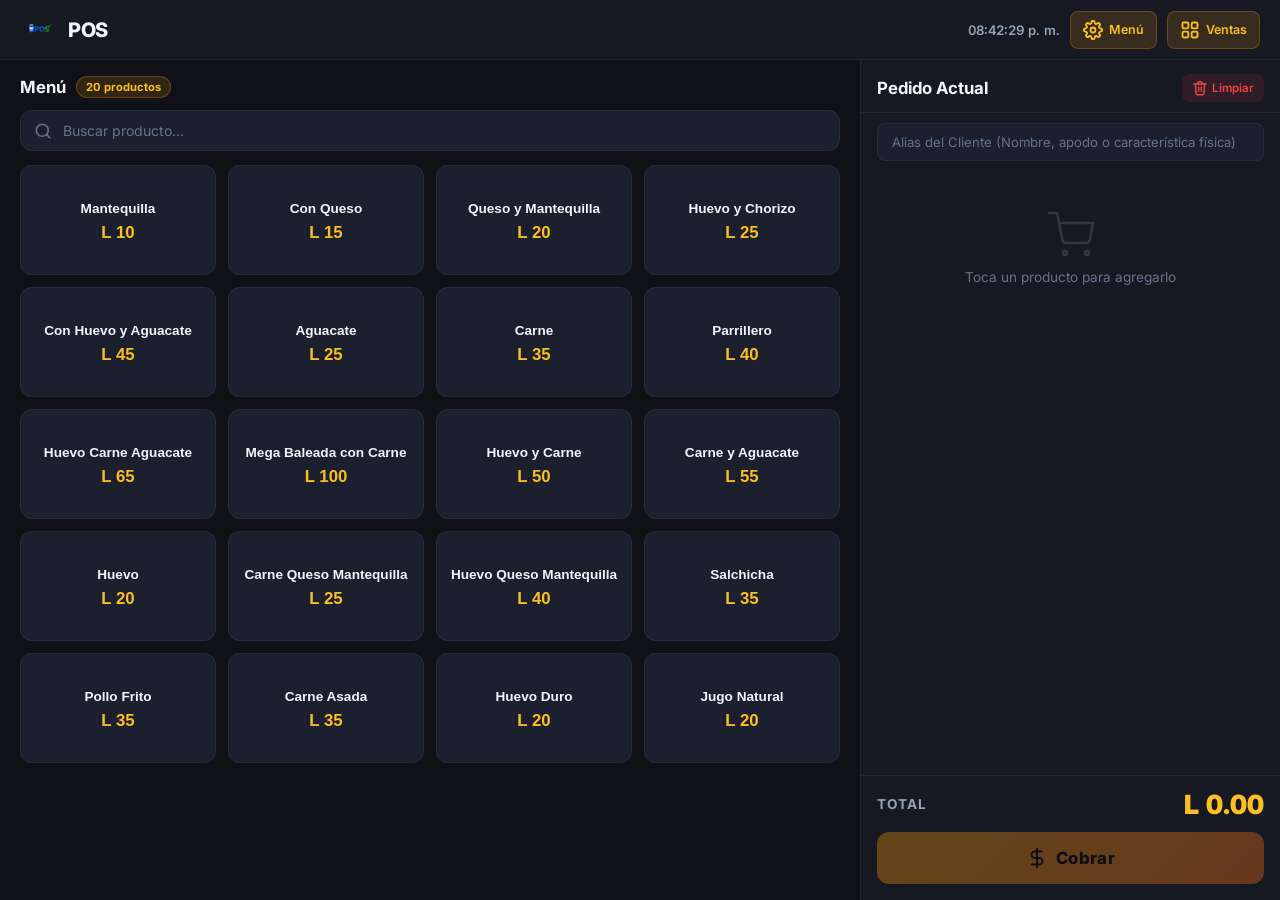
<file: index.html>
<!DOCTYPE html>
<html lang="es">
<head>
  <meta charset="UTF-8">
  <meta name="viewport" content="width=device-width, initial-scale=1.0">
  <title>ISAS Baleadas — Punto de Venta</title>
  <meta name="description" content="Sistema de Punto de Venta para ISAS Baleadas. Gestión rápida de pedidos y ventas.">
  <link rel="preconnect" href="https://fonts.googleapis.com">
  <link rel="preconnect" href="https://fonts.gstatic.com" crossorigin>
  <link href="https://fonts.googleapis.com/css2?family=Inter:wght@400;500;600;700;800;900&display=swap" rel="stylesheet">
  <link rel="stylesheet" href="styles.css">
</head>
<body>
  <!-- ════════════ HEADER ════════════ -->
  <header id="app-header">
    <div class="header-left" style="display: flex; align-items: center; gap: 8px;">
      <img id="brand-logo" src="uploads/logo.png" alt="Logo" class="brand-icon-img" style="max-height: 40px; border-radius: 4px; object-fit: contain;">
      <h1 class="brand-name">POS</h1>
    </div>
    <div class="header-right">
      <span id="current-time" class="header-clock"></span>
      <!-- Settings Button -->
      <button id="btn-settings" class="btn-icon" title="Configuración del Menú">
        <svg width="20" height="20" viewBox="0 0 24 24" fill="none" stroke="currentColor" stroke-width="2.2" stroke-linecap="round" stroke-linejoin="round"><circle cx="12" cy="12" r="3"/><path d="M19.4 15a1.65 1.65 0 0 0 .33 1.82l.06.06a2 2 0 0 1-2.83 2.83l-.06-.06a1.65 1.65 0 0 0-1.82-.33 1.65 1.65 0 0 0-1 1.51V21a2 2 0 0 1-4 0v-.09A1.65 1.65 0 0 0 9 19.4a1.65 1.65 0 0 0-1.82.33l-.06.06a2 2 0 0 1-2.83-2.83l.06-.06A1.65 1.65 0 0 0 4.68 15a1.65 1.65 0 0 0-1.51-1H3a2 2 0 0 1 0-4h.09A1.65 1.65 0 0 0 4.6 9a1.65 1.65 0 0 0-.33-1.82l-.06-.06a2 2 0 0 1 2.83-2.83l.06.06A1.65 1.65 0 0 0 9 4.68a1.65 1.65 0 0 0 1-1.51V3a2 2 0 0 1 4 0v.09a1.65 1.65 0 0 0 1 1.51 1.65 1.65 0 0 0 1.82-.33l.06-.06a2 2 0 0 1 2.83 2.83l-.06.06A1.65 1.65 0 0 0 19.4 9a1.65 1.65 0 0 0 1.51 1H21a2 2 0 0 1 0 4h-.09a1.65 1.65 0 0 0-1.51 1z"/></svg>
        <span>Menú</span>
      </button>
      <!-- Dashboard Button -->
      <button id="btn-dashboard" class="btn-icon" title="Dashboard de Ventas">
        <svg width="20" height="20" viewBox="0 0 24 24" fill="none" stroke="currentColor" stroke-width="2.2" stroke-linecap="round" stroke-linejoin="round"><rect x="3" y="3" width="7" height="7" rx="1.5"/><rect x="14" y="3" width="7" height="7" rx="1.5"/><rect x="3" y="14" width="7" height="7" rx="1.5"/><rect x="14" y="14" width="7" height="7" rx="1.5"/></svg>
        <span>Ventas</span>
      </button>
    </div>
  </header>

  <!-- ════════════ MAIN LAYOUT ════════════ -->
  <main id="app-main">
    <!-- ──── MENU COLUMN ──── -->
    <section id="menu-panel" aria-label="Menú de Productos">
      <div class="menu-header">
        <h2 class="section-title">Menú</h2>
        <span id="product-count" class="badge"></span>
      </div>

      <!-- 🔍 BUSCADOR EN TIEMPO REAL -->
      <div class="search-wrapper">
        <svg class="search-icon" width="18" height="18" viewBox="0 0 24 24" fill="none" stroke="currentColor" stroke-width="2.2" stroke-linecap="round" stroke-linejoin="round"><circle cx="11" cy="11" r="8"/><line x1="21" y1="21" x2="16.65" y2="16.65"/></svg>
        <input type="text" id="search-input" class="search-input" placeholder="Buscar producto..." autocomplete="off"/>
        <button id="search-clear" class="search-clear" hidden aria-label="Limpiar búsqueda">&times;</button>
      </div>

      <div id="menu-grid" class="menu-grid">
        <!-- Cards generated by JS -->
      </div>
      <div id="no-results" class="no-results" hidden>
        <svg width="40" height="40" viewBox="0 0 24 24" fill="none" stroke="currentColor" stroke-width="1.5" stroke-linecap="round" stroke-linejoin="round" opacity="0.3"><circle cx="11" cy="11" r="8"/><line x1="21" y1="21" x2="16.65" y2="16.65"/><line x1="8" y1="8" x2="14" y2="14"/><line x1="14" y1="8" x2="8" y2="14"/></svg>
        <p>No se encontraron productos</p>
      </div>
    </section>

    <!-- ──── INVOICE COLUMN ──── -->
    <aside id="invoice-panel" aria-label="Pedido Actual">
      <div class="invoice-header">
        <h2 class="section-title">Pedido Actual</h2>
        <button id="btn-clear-order" class="btn-ghost-danger" title="Limpiar pedido">
          <svg width="16" height="16" viewBox="0 0 24 24" fill="none" stroke="currentColor" stroke-width="2.2" stroke-linecap="round" stroke-linejoin="round"><polyline points="3 6 5 6 21 6"/><path d="M19 6l-1 14a2 2 0 0 1-2 2H8a2 2 0 0 1-2-2L5 6"/><path d="M10 11v6"/><path d="M14 11v6"/><path d="M9 6V4a1 1 0 0 1 1-1h4a1 1 0 0 1 1 1v2"/></svg>
          Limpiar
        </button>
      </div>

      <!-- Customer Alias -->
      <div class="alias-wrapper">
        <input type="text" id="customer-alias" class="alias-input" placeholder="Alias del Cliente (Nombre, apodo o característica física)" autocomplete="off"/>
      </div>

      <!-- Order Items -->
      <div id="order-list" class="order-list">
        <div id="empty-order" class="empty-order">
          <svg width="48" height="48" viewBox="0 0 24 24" fill="none" stroke="currentColor" stroke-width="1.2" stroke-linecap="round" stroke-linejoin="round" opacity="0.35"><circle cx="9" cy="21" r="1"/><circle cx="20" cy="21" r="1"/><path d="M1 1h4l2.68 13.39a2 2 0 0 0 2 1.61h9.72a2 2 0 0 0 2-1.61L23 6H6"/></svg>
          <p>Toca un producto para agregarlo</p>
        </div>
      </div>

      <!-- Total & Charge -->
      <div class="invoice-footer">
        <div class="total-row">
          <span class="total-label">TOTAL</span>
          <span id="total-amount" class="total-amount">L 0.00</span>
        </div>
        <button id="btn-charge" class="btn-charge" disabled>
          <svg width="22" height="22" viewBox="0 0 24 24" fill="none" stroke="currentColor" stroke-width="2.2" stroke-linecap="round" stroke-linejoin="round"><path d="M12 2v20M17 5H9.5a3.5 3.5 0 0 0 0 7h5a3.5 3.5 0 0 1 0 7H6"/></svg>
          Cobrar
        </button>
      </div>
    </aside>
  </main>

  <!-- ════════════ DASHBOARD MODAL ════════════ -->
  <div id="modal-overlay-dashboard" class="modal-overlay" hidden>
    <div id="modal-dashboard" class="modal modal-lg" role="dialog" aria-labelledby="modal-title-dashboard">
      <div class="modal-header">
        <h2 id="modal-title-dashboard" class="modal-title">
          <svg width="22" height="22" viewBox="0 0 24 24" fill="none" stroke="currentColor" stroke-width="2.2" stroke-linecap="round" stroke-linejoin="round"><path d="M21.21 15.89A10 10 0 1 1 8 2.83"/><path d="M22 12A10 10 0 0 0 12 2v10z"/></svg>
          Dashboard de Ventas
        </h2>
        <button class="btn-icon-close btn-close-modal" data-modal="dashboard" aria-label="Cerrar">&times;</button>
      </div>
      <div class="modal-body">
        <!-- Stat Cards -->
        <div class="stat-grid">
          <div class="stat-card stat-today">
            <div class="stat-icon">📅</div>
            <div class="stat-info">
              <span class="stat-label">Ingresos de Hoy</span>
              <span id="stat-today" class="stat-value">L 0.00</span>
            </div>
          </div>
          <div class="stat-card stat-week">
            <div class="stat-icon">📆</div>
            <div class="stat-info">
              <span class="stat-label">Ingresos de la Semana</span>
              <span id="stat-week" class="stat-value">L 0.00</span>
            </div>
          </div>
          <div class="stat-card stat-count">
            <div class="stat-icon">🧾</div>
            <div class="stat-info">
              <span class="stat-label">Ventas de Hoy</span>
              <span id="stat-count" class="stat-value">0</span>
            </div>
          </div>
        </div>

        <!-- Sales History Table (for Export) -->
        <div class="table-section">
          <h3 class="recent-title">Historial de Ventas</h3>
          <div class="table-wrapper">
            <table id="sales-table" class="sales-table">
              <thead>
                <tr>
                  <th>Fecha</th>
                  <th>Hora</th>
                  <th>Alias</th>
                  <th>Detalle</th>
                  <th class="text-right">Total</th>
                </tr>
              </thead>
              <tbody id="sales-table-body">
                <!-- Rows generated by JS -->
              </tbody>
            </table>
          </div>
          <p id="no-sales-msg" class="no-sales" hidden>Sin ventas registradas.</p>
        </div>

        <!-- Export Buttons -->
        <div class="export-buttons">
          <button id="btn-export-csv" class="btn-export btn-csv">
            <svg width="18" height="18" viewBox="0 0 24 24" fill="none" stroke="currentColor" stroke-width="2" stroke-linecap="round" stroke-linejoin="round"><path d="M14 2H6a2 2 0 0 0-2 2v16a2 2 0 0 0 2 2h12a2 2 0 0 0 2-2V8z"/><polyline points="14 2 14 8 20 8"/><line x1="16" y1="13" x2="8" y2="13"/><line x1="16" y1="17" x2="8" y2="17"/><polyline points="10 9 9 9 8 9"/></svg>
            Exportar a Excel (CSV)
          </button>
          <button id="btn-print" class="btn-export btn-print">
            <svg width="18" height="18" viewBox="0 0 24 24" fill="none" stroke="currentColor" stroke-width="2" stroke-linecap="round" stroke-linejoin="round"><polyline points="6 9 6 2 18 2 18 9"/><path d="M6 18H4a2 2 0 0 1-2-2v-5a2 2 0 0 1 2-2h16a2 2 0 0 1 2 2v5a2 2 0 0 1-2 2h-2"/><rect x="6" y="14" width="12" height="8"/></svg>
            Imprimir / Guardar PDF
          </button>
        </div>
      </div>
      <div class="modal-footer">
        <button id="btn-clear-history" class="btn-danger">
          <svg width="16" height="16" viewBox="0 0 24 24" fill="none" stroke="currentColor" stroke-width="2.2" stroke-linecap="round" stroke-linejoin="round"><polyline points="3 6 5 6 21 6"/><path d="M19 6l-1 14a2 2 0 0 1-2-2H8a2 2 0 0 1-2-2L5 6"/><path d="M10 11v6"/><path d="M14 11v6"/></svg>
          Borrar historial de ventas
        </button>
      </div>
    </div>
  </div>

  <!-- ════════════ SETTINGS MODAL (Gestión del Menú) ════════════ -->
  <div id="modal-overlay-settings" class="modal-overlay" hidden>
    <div id="modal-settings" class="modal modal-lg" role="dialog" aria-labelledby="modal-title-settings">
      <div class="modal-header">
        <h2 id="modal-title-settings" class="modal-title">
          <svg width="22" height="22" viewBox="0 0 24 24" fill="none" stroke="currentColor" stroke-width="2.2" stroke-linecap="round" stroke-linejoin="round"><circle cx="12" cy="12" r="3"/><path d="M19.4 15a1.65 1.65 0 0 0 .33 1.82l.06.06a2 2 0 0 1-2.83 2.83l-.06-.06a1.65 1.65 0 0 0-1.82-.33 1.65 1.65 0 0 0-1 1.51V21a2 2 0 0 1-4 0v-.09A1.65 1.65 0 0 0 9 19.4a1.65 1.65 0 0 0-1.82.33l-.06.06a2 2 0 0 1-2.83-2.83l.06-.06A1.65 1.65 0 0 0 4.68 15a1.65 1.65 0 0 0-1.51-1H3a2 2 0 0 1 0-4h.09A1.65 1.65 0 0 0 4.6 9a1.65 1.65 0 0 0-.33-1.82l-.06-.06a2 2 0 0 1 2.83-2.83l.06.06A1.65 1.65 0 0 0 9 4.68a1.65 1.65 0 0 0 1-1.51V3a2 2 0 0 1 4 0v.09a1.65 1.65 0 0 0 1 1.51 1.65 1.65 0 0 0 1.82-.33l.06-.06a2 2 0 0 1 2.83 2.83l-.06.06A1.65 1.65 0 0 0 19.4 9a1.65 1.65 0 0 0 1.51 1H21a2 2 0 0 1 0 4h-.09a1.65 1.65 0 0 0-1.51 1z"/></svg>
          Configuración del Menú
        </h2>
        <button class="btn-icon-close btn-close-modal" data-modal="settings" aria-label="Cerrar">&times;</button>
      </div>
      <div class="modal-body">
        <!-- Settings Update -->
        <div class="settings-actions" style="margin-bottom: 20px; text-align: right;">
          <input type="file" id="logo-upload" accept="image/*" hidden />
          <button id="btn-upload-logo" class="btn-ghost" title="Cambiar Logo">
            <svg width="18" height="18" viewBox="0 0 24 24" fill="none" stroke="currentColor" stroke-width="2" stroke-linecap="round" stroke-linejoin="round" style="margin-right: 4px; vertical-align: middle;"><path d="M21 15v4a2 2 0 0 1-2 2H5a2 2 0 0 1-2-2v-4"/><polyline points="17 8 12 3 7 8"/><line x1="12" y1="3" x2="12" y2="15"/></svg>
            Cambiar Logo
          </button>
        </div>

        <!-- Add New Product Form -->
        <div class="add-product-form">
          <h3 class="form-title">Agregar Nuevo Producto</h3>
          <div class="form-row">
            <input type="text" id="new-product-name" class="form-input" placeholder="Nombre del producto" autocomplete="off"/>
            <input type="number" id="new-product-price" class="form-input form-input-price" placeholder="Precio" min="1" step="1" autocomplete="off"/>
            <button id="btn-add-product" class="btn-add">
              <svg width="18" height="18" viewBox="0 0 24 24" fill="none" stroke="currentColor" stroke-width="2.5" stroke-linecap="round" stroke-linejoin="round"><line x1="12" y1="5" x2="12" y2="19"/><line x1="5" y1="12" x2="19" y2="12"/></svg>
              Agregar
            </button>
          </div>
        </div>

        <!-- Current Products List -->
        <div class="products-list-section">
          <h3 class="form-title">Productos Actuales (<span id="settings-product-count">0</span>)</h3>
          <div id="settings-product-list" class="settings-product-list">
            <!-- Rows generated by JS -->
          </div>
        </div>
      </div>
    </div>
  </div>

  <!-- ════════════ PRINT-ONLY REPORT ════════════ -->
  <div id="print-report" class="print-only">
    <div class="print-header">
      <h1>POS — Reporte de Ventas</h1>
      <p id="print-date"></p>
    </div>
    <div class="print-stats">
      <div><strong>Ingresos del Día:</strong> <span id="print-stat-today"></span></div>
      <div><strong>Ingresos de la Semana:</strong> <span id="print-stat-week"></span></div>
      <div><strong>Ventas del Día:</strong> <span id="print-stat-count"></span></div>
    </div>
    <table id="print-sales-table" class="print-table">
      <thead>
        <tr>
          <th>Fecha</th>
          <th>Hora</th>
          <th>Alias</th>
          <th>Detalle</th>
          <th style="text-align:right">Total</th>
        </tr>
      </thead>
      <tbody id="print-sales-body"></tbody>
    </table>
  </div>

  <!-- ════════════ SUCCESS TOAST ════════════ -->
  <div id="toast" class="toast" hidden>
    <svg width="20" height="20" viewBox="0 0 24 24" fill="none" stroke="currentColor" stroke-width="2.5" stroke-linecap="round" stroke-linejoin="round"><path d="M22 11.08V12a10 10 0 1 1-5.93-9.14"/><polyline points="22 4 12 14.01 9 11.01"/></svg>
    <span id="toast-msg">Venta registrada</span>
  </div>

  <script src="app.js"></script>
</body>
</html>
</file>
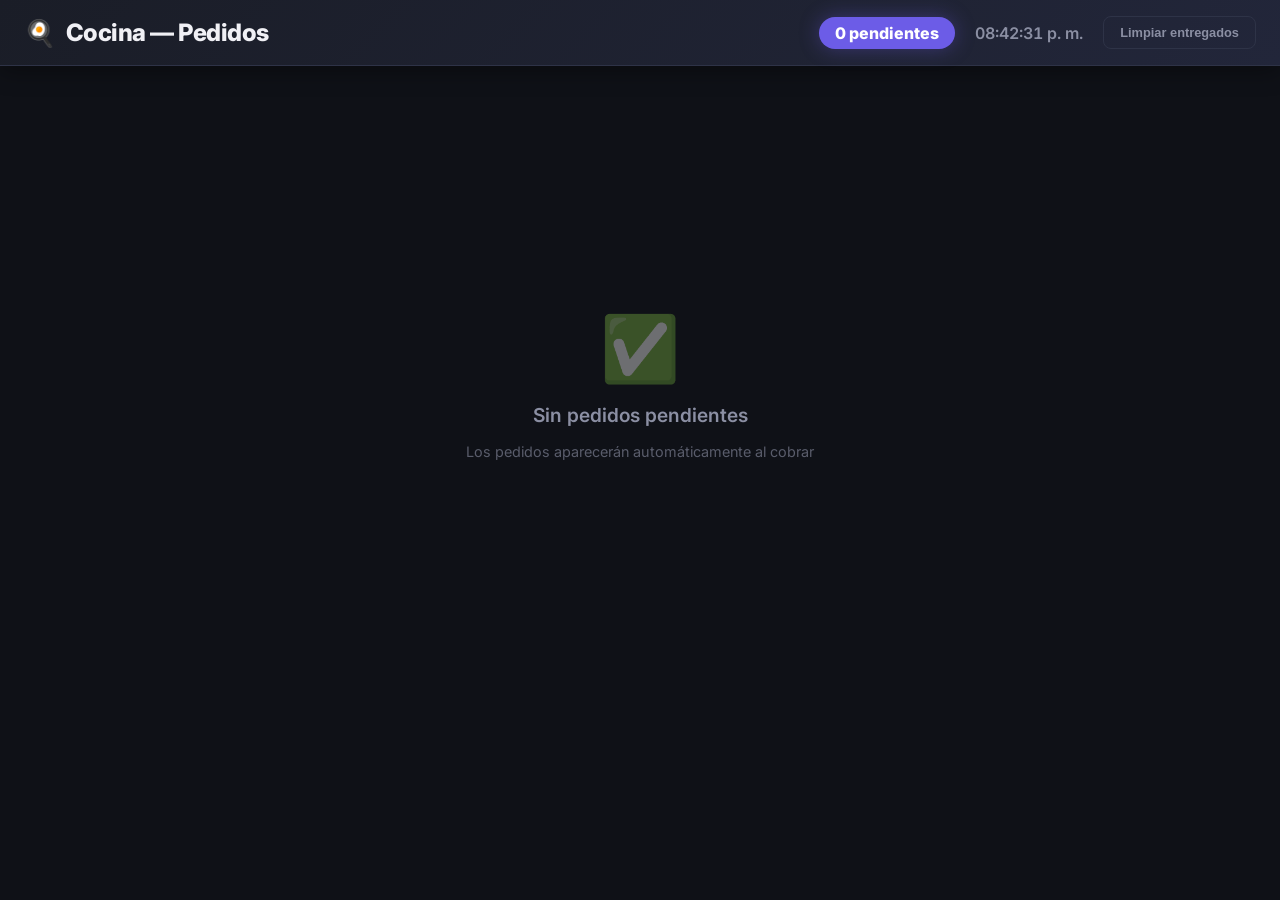
<file: cocina/index.html>
<!DOCTYPE html>
<html lang="es">
<head>
  <meta charset="UTF-8">
  <meta name="viewport" content="width=device-width, initial-scale=1.0">
  <title>Cocina — Pedidos Pendientes</title>
  <meta name="description" content="Pantalla de cocina — pedidos pendientes por despachar.">
  <link rel="preconnect" href="https://fonts.googleapis.com">
  <link rel="preconnect" href="https://fonts.gstatic.com" crossorigin>
  <link href="https://fonts.googleapis.com/css2?family=Inter:wght@400;600;700;800;900&display=swap" rel="stylesheet">
  <style>
    /* ═══════════════════════════════════════════
       COCINA — Kitchen Display Styles
       ═══════════════════════════════════════════ */

    *, *::before, *::after { box-sizing: border-box; margin: 0; padding: 0; }

    :root {
      --bg:          #0f1117;
      --surface:     #1a1d27;
      --surface-alt: #22263a;
      --border:      #2e3347;
      --text:        #f0f0f5;
      --text-muted:  #8b8fa3;
      --accent:      #6c5ce7;
      --accent-glow: rgba(108, 92, 231, 0.35);
      --green:       #00b894;
      --green-glow:  rgba(0, 184, 148, 0.25);
      --orange:      #fdcb6e;
      --red:         #e17055;
      --radius:      14px;
      --radius-sm:   8px;
    }

    body {
      font-family: 'Inter', system-ui, -apple-system, sans-serif;
      background: var(--bg);
      color: var(--text);
      min-height: 100vh;
      -webkit-font-smoothing: antialiased;
    }

    /* ── Header ── */
    .kitchen-header {
      position: sticky;
      top: 0;
      z-index: 100;
      display: flex;
      align-items: center;
      justify-content: space-between;
      padding: 16px 24px;
      background: linear-gradient(135deg, #1a1d27 0%, #22263a 100%);
      border-bottom: 1px solid var(--border);
      box-shadow: 0 4px 24px rgba(0,0,0,0.4);
    }

    .kitchen-header h1 {
      font-size: 1.5rem;
      font-weight: 800;
      display: flex;
      align-items: center;
      gap: 10px;
      letter-spacing: -0.02em;
    }

    .kitchen-header h1 .icon {
      font-size: 1.6rem;
    }

    .header-info {
      display: flex;
      align-items: center;
      gap: 20px;
    }

    .pending-badge {
      background: var(--accent);
      color: #fff;
      font-weight: 800;
      font-size: 1rem;
      padding: 6px 16px;
      border-radius: 50px;
      box-shadow: 0 0 20px var(--accent-glow);
      animation: pulse-badge 2s ease-in-out infinite;
    }

    @keyframes pulse-badge {
      0%, 100% { box-shadow: 0 0 12px var(--accent-glow); }
      50%      { box-shadow: 0 0 28px var(--accent-glow); }
    }

    .clock {
      font-size: 1rem;
      font-weight: 600;
      color: var(--text-muted);
      font-variant-numeric: tabular-nums;
    }

    .btn-clear-delivered {
      background: transparent;
      border: 1px solid var(--border);
      color: var(--text-muted);
      padding: 8px 16px;
      border-radius: var(--radius-sm);
      font-size: 0.8rem;
      font-weight: 600;
      cursor: pointer;
      transition: all 0.2s;
    }

    .btn-clear-delivered:hover {
      color: var(--red);
      border-color: var(--red);
    }

    /* ── Grid ── */
    .orders-grid {
      display: grid;
      grid-template-columns: repeat(auto-fill, minmax(320px, 1fr));
      gap: 20px;
      padding: 24px;
    }

    @media (max-width: 700px) {
      .orders-grid {
        grid-template-columns: 1fr;
        gap: 16px;
        padding: 16px;
      }
    }

    /* ── Order Card ── */
    .order-card {
      background: var(--surface);
      border: 1px solid var(--border);
      border-radius: var(--radius);
      overflow: hidden;
      animation: card-in 0.35s ease-out;
      transition: transform 0.15s, box-shadow 0.15s;
    }

    .order-card:hover {
      transform: translateY(-2px);
      box-shadow: 0 8px 32px rgba(0,0,0,0.35);
    }

    @keyframes card-in {
      from { opacity: 0; transform: translateY(18px) scale(0.97); }
      to   { opacity: 1; transform: translateY(0) scale(1); }
    }

    .order-card.delivered {
      opacity: 0.4;
      border-color: var(--green);
      pointer-events: none;
    }

    .order-card.delivering {
      animation: deliverOut 0.5s ease-in forwards;
    }

    @keyframes deliverOut {
      0%   { opacity: 1; transform: scale(1); }
      100% { opacity: 0; transform: scale(0.9) translateY(-10px); }
    }

    /* Card Header */
    .card-top {
      display: flex;
      align-items: center;
      justify-content: space-between;
      padding: 16px 20px 12px;
      border-bottom: 1px solid var(--border);
    }

    .pedido-number {
      display: flex;
      align-items: center;
      gap: 8px;
    }

    .pedido-badge {
      background: var(--accent);
      color: white;
      font-size: 1.3rem;
      font-weight: 900;
      padding: 6px 18px;
      border-radius: 8px;
      letter-spacing: -0.02em;
      box-shadow: 0 2px 12px var(--accent-glow);
    }

    .pedido-time {
      font-size: 0.78rem;
      font-weight: 500;
      color: var(--text-muted);
    }

    .alias-tag {
      display: flex;
      align-items: center;
      gap: 6px;
      background: var(--surface-alt);
      border: 1px solid var(--border);
      padding: 6px 14px;
      border-radius: 50px;
      font-weight: 700;
      font-size: 0.95rem;
      color: var(--orange);
      max-width: 160px;
      overflow: hidden;
      text-overflow: ellipsis;
      white-space: nowrap;
    }

    .alias-tag .alias-icon {
      font-size: 1rem;
      flex-shrink: 0;
    }

    /* Items List */
    .card-items {
      padding: 16px 20px 8px;
    }

    .item-row {
      display: flex;
      align-items: center;
      gap: 12px;
      padding: 10px 0;
      border-bottom: 1px solid rgba(255,255,255,0.04);
    }

    .item-row:last-child {
      border-bottom: none;
    }

    .item-qty {
      display: flex;
      align-items: center;
      justify-content: center;
      min-width: 42px;
      height: 42px;
      border-radius: var(--radius-sm);
      background: var(--accent);
      color: white;
      font-size: 1.25rem;
      font-weight: 900;
      flex-shrink: 0;
      box-shadow: 0 2px 8px var(--accent-glow);
    }

    .item-name {
      font-size: 1.15rem;
      font-weight: 700;
      flex: 1;
      line-height: 1.3;
    }

    /* Card Footer / Actions */
    .card-footer {
      padding: 12px 20px 16px;
      display: flex;
      gap: 10px;
    }

    .btn-entregado {
      flex: 1;
      display: flex;
      align-items: center;
      justify-content: center;
      gap: 8px;
      padding: 14px;
      border: none;
      border-radius: var(--radius-sm);
      background: var(--green);
      color: #fff;
      font-size: 1rem;
      font-weight: 800;
      cursor: pointer;
      transition: all 0.2s;
      box-shadow: 0 4px 16px var(--green-glow);
      text-transform: uppercase;
      letter-spacing: 0.04em;
    }

    .btn-entregado:hover {
      background: #00d2a0;
      transform: translateY(-1px);
      box-shadow: 0 6px 24px var(--green-glow);
    }

    .btn-entregado:active {
      transform: scale(0.97);
    }

    .btn-entregado svg {
      flex-shrink: 0;
    }

    /* ── Empty State ── */
    .empty-state {
      display: flex;
      flex-direction: column;
      align-items: center;
      justify-content: center;
      min-height: 60vh;
      gap: 16px;
      color: var(--text-muted);
      animation: fadeIn 0.5s ease-out;
    }

    .empty-state .empty-icon {
      font-size: 4rem;
      opacity: 0.4;
    }

    .empty-state p {
      font-size: 1.2rem;
      font-weight: 600;
    }

    .empty-state .hint {
      font-size: 0.9rem;
      opacity: 0.6;
    }

    @keyframes fadeIn {
      from { opacity: 0; }
      to   { opacity: 1; }
    }

    /* ── Sound notification visual indicator ── */
    .new-order-flash {
      animation: flashBorder 0.6s ease-in-out 3;
    }

    @keyframes flashBorder {
      0%, 100% { border-color: var(--border); }
      50%      { border-color: var(--orange); box-shadow: 0 0 24px rgba(253, 203, 110, 0.35); }
    }
  </style>
</head>
<body>

  <!-- ═══════ HEADER ═══════ -->
  <header class="kitchen-header">
    <h1>
      <span class="icon">🍳</span>
      Cocina — Pedidos
    </h1>
    <div class="header-info">
      <span id="pending-badge" class="pending-badge">0 pendientes</span>
      <span id="kitchen-clock" class="clock"></span>
      <button id="btn-clear-done" class="btn-clear-delivered" title="Limpiar entregados">Limpiar entregados</button>
    </div>
  </header>

  <!-- ═══════ ORDERS CONTAINER ═══════ -->
  <div id="orders-container" class="orders-grid">
    <!-- Cards rendered by JS -->
  </div>

  <!-- ═══════ EMPTY STATE ═══════ -->
  <div id="empty-state" class="empty-state" hidden>
    <span class="empty-icon">✅</span>
    <p>Sin pedidos pendientes</p>
    <span class="hint">Los pedidos aparecerán automáticamente al cobrar</span>
  </div>

  <!-- ═══════ AUDIO NOTIFICATION ═══════ -->
  <!-- Simple beep generated via Web Audio API, no external file needed -->

  <script>
    /* ═══════════════════════════════════════════
       COCINA — Kitchen Display Logic
       ═══════════════════════════════════════════ */

    const $container   = document.getElementById("orders-container");
    const $emptyState  = document.getElementById("empty-state");
    const $badge       = document.getElementById("pending-badge");
    const $clock       = document.getElementById("kitchen-clock");
    const $btnClearDone = document.getElementById("btn-clear-done");

    // ── Kitchen Queue helpers ──
    function getQueue() {
      try {
        return JSON.parse(localStorage.getItem("isas_kitchen_queue")) || [];
      } catch {
        return [];
      }
    }

    function saveQueue(queue) {
      localStorage.setItem("isas_kitchen_queue", JSON.stringify(queue));
    }

    // ── Track rendered IDs to detect new orders ──
    let renderedIds = new Set();

    // ── Render ──
    function render() {
      const queue = getQueue();

      if (queue.length === 0) {
        $container.innerHTML = "";
        $emptyState.hidden = false;
        $badge.textContent = "0 pendientes";
        renderedIds.clear();
        return;
      }

      $emptyState.hidden = true;
      $badge.textContent = `${queue.length} pendiente${queue.length !== 1 ? "s" : ""}`;

      // Detect new orders
      const currentIds = new Set(queue.map(o => o.id));
      const newOrders = queue.filter(o => !renderedIds.has(o.id));

      // Build HTML
      $container.innerHTML = queue.map(order => {
        const d = new Date(order.timestamp);
        const hora = d.toLocaleTimeString("es-HN", { hour: "2-digit", minute: "2-digit", hour12: true });
        const isNew = !renderedIds.has(order.id);

        const itemsHtml = order.items.map(item => `
          <div class="item-row">
            <span class="item-qty">${item.qty}</span>
            <span class="item-name">${item.nombre}</span>
          </div>
        `).join("");

        return `
          <div class="order-card${isNew ? ' new-order-flash' : ''}" data-id="${order.id}" id="order-${order.id}">
            <div class="card-top">
              <div class="pedido-number">
                <span class="pedido-badge">#${order.pedido}</span>
                <span class="pedido-time">${hora}</span>
              </div>
              <div class="alias-tag">
                <span class="alias-icon">👤</span>
                ${order.alias}
              </div>
            </div>
            <div class="card-items">
              ${itemsHtml}
            </div>
            <div class="card-footer">
              <button class="btn-entregado" onclick="markDelivered(${order.id})">
                <svg width="20" height="20" viewBox="0 0 24 24" fill="none" stroke="currentColor" stroke-width="3" stroke-linecap="round" stroke-linejoin="round"><polyline points="20 6 9 17 4 12"/></svg>
                Entregado
              </button>
            </div>
          </div>
        `;
      }).join("");

      // Play notification sound for new orders
      if (newOrders.length > 0) {
        playNotificationSound();
      }

      // Update tracked IDs
      renderedIds = currentIds;
    }

    // ── Mark as delivered ──
    function markDelivered(id) {
      const card = document.getElementById(`order-${id}`);
      if (card) {
        card.classList.add("delivering");
        setTimeout(() => {
          const queue = getQueue().filter(o => o.id !== id);
          saveQueue(queue);
          render();
        }, 500);
      }
    }

    // ── Clear all delivered (cleanup) ──
    $btnClearDone.addEventListener("click", () => {
      // This clears the entire queue (only shown items are pending anyway)
      if (confirm("¿Limpiar todos los pedidos de la pantalla?")) {
        saveQueue([]);
        render();
      }
    });

    // ── Notification sound (Web Audio API) ──
    function playNotificationSound() {
      try {
        const ctx = new (window.AudioContext || window.webkitAudioContext)();
        const osc = ctx.createOscillator();
        const gain = ctx.createGain();
        osc.connect(gain);
        gain.connect(ctx.destination);

        osc.type = "sine";
        osc.frequency.setValueAtTime(880, ctx.currentTime);
        osc.frequency.setValueAtTime(1100, ctx.currentTime + 0.1);
        osc.frequency.setValueAtTime(880, ctx.currentTime + 0.2);

        gain.gain.setValueAtTime(0.3, ctx.currentTime);
        gain.gain.exponentialRampToValueAtTime(0.01, ctx.currentTime + 0.4);

        osc.start(ctx.currentTime);
        osc.stop(ctx.currentTime + 0.4);
      } catch {}
    }

    // ── Clock ──
    function updateClock() {
      $clock.textContent = new Date().toLocaleTimeString("es-HN", {
        hour: "2-digit",
        minute: "2-digit",
        second: "2-digit",
        hour12: true
      });
    }

    // ── Listen for localStorage changes from POS tab ──
    window.addEventListener("storage", (e) => {
      if (e.key === "isas_kitchen_queue") {
        render();
      }
    });

    // ── Also poll every 2 seconds (for same-device / same-browser use) ──
    setInterval(render, 2000);

    // ── Init ──
    render();
    updateClock();
    setInterval(updateClock, 1000);
  </script>
</body>
</html>
</file>
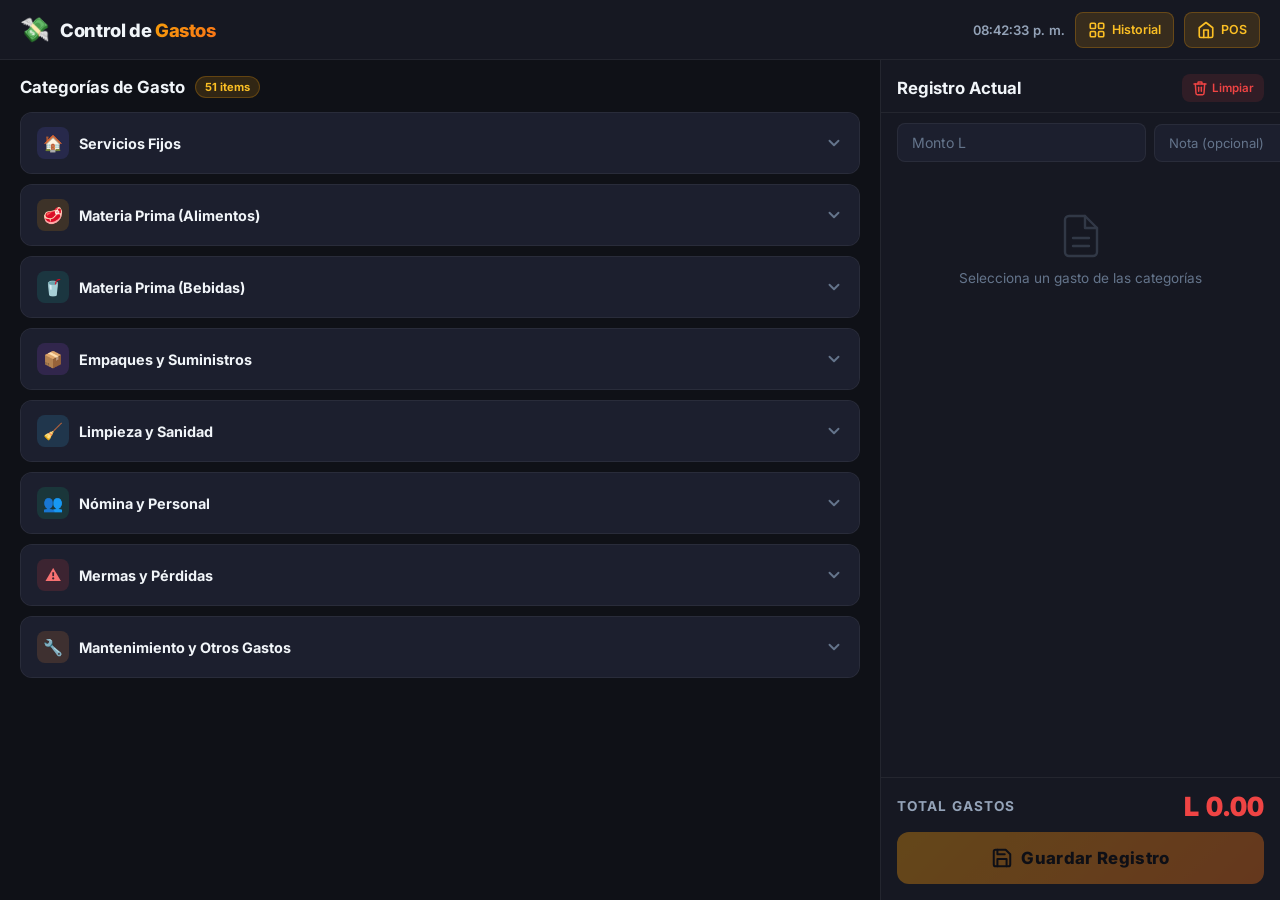
<file: gastos/index.html>
<!DOCTYPE html>
<html lang="es">
<head>
  <meta charset="UTF-8">
  <meta name="viewport" content="width=device-width, initial-scale=1.0">
  <title>POS — Control de Gastos</title>
  <meta name="description" content="Registro y control de gastos operativos para restaurantes.">
  <link rel="preconnect" href="https://fonts.googleapis.com">
  <link rel="preconnect" href="https://fonts.gstatic.com" crossorigin>
  <link href="https://fonts.googleapis.com/css2?family=Inter:wght@400;500;600;700;800;900&display=swap" rel="stylesheet">
  <style>
    /* ═══════════════════════════════════════════
       GASTOS — Expense Tracker Styles
       ═══════════════════════════════════════════ */
    *, *::before, *::after { box-sizing: border-box; margin: 0; padding: 0; }

    :root {
      --bg:            #0f1117;
      --bg-secondary:  #161822;
      --bg-card:       #1c1f2e;
      --bg-card-hover: #252840;
      --bg-input:      #1c1f2e;
      --bg-modal:      #1a1d2e;

      --accent:        #f59e0b;
      --accent-light:  #fbbf24;
      --accent-dark:   #d97706;
      --accent-glow:   rgba(245, 158, 11, 0.15);

      --success:       #10b981;
      --success-glow:  rgba(16, 185, 129, 0.15);
      --danger:        #ef4444;
      --danger-glow:   rgba(239, 68, 68, 0.12);

      --indigo:        #6366f1;
      --indigo-glow:   rgba(99, 102, 241, 0.15);

      --teal:          #14b8a6;
      --teal-glow:     rgba(20, 184, 166, 0.15);

      --text:          #f1f5f9;
      --text-secondary:#94a3b8;
      --text-muted:    #64748b;

      --border:        rgba(255, 255, 255, 0.06);
      --border-accent: rgba(245, 158, 11, 0.25);

      --radius-sm:     8px;
      --radius-md:     12px;
      --radius-lg:     16px;
      --radius-xl:     20px;

      --shadow-card:   0 2px 8px rgba(0,0,0,0.25);
      --shadow-lg:     0 8px 32px rgba(0,0,0,0.45);
    }

    html { font-size: 16px; -webkit-tap-highlight-color: transparent; }

    body {
      font-family: 'Inter', -apple-system, BlinkMacSystemFont, sans-serif;
      background: var(--bg);
      color: var(--text);
      min-height: 100dvh;
      -webkit-font-smoothing: antialiased;
    }

    input[type="number"]::-webkit-outer-spin-button,
    input[type="number"]::-webkit-inner-spin-button { -webkit-appearance: none; margin: 0; }
    input[type="number"] { -moz-appearance: textfield; }

    /* ═══════ HEADER ═══════ */
    .app-header {
      position: sticky;
      top: 0;
      z-index: 100;
      display: flex;
      align-items: center;
      justify-content: space-between;
      padding: 0 20px;
      height: 60px;
      background: var(--bg-secondary);
      border-bottom: 1px solid var(--border);
    }

    .header-left {
      display: flex;
      align-items: center;
      gap: 10px;
    }

    .header-left .icon { font-size: 1.5rem; }

    .header-left h1 {
      font-size: 1.15rem;
      font-weight: 800;
      letter-spacing: -0.02em;
    }

    .header-left h1 span {
      background: linear-gradient(135deg, var(--accent), #f97316);
      -webkit-background-clip: text;
      -webkit-text-fill-color: transparent;
      background-clip: text;
    }

    .header-right {
      display: flex;
      align-items: center;
      gap: 10px;
    }

    .header-clock {
      font-size: 0.82rem;
      font-weight: 600;
      color: var(--text-secondary);
      font-variant-numeric: tabular-nums;
    }

    .btn-icon {
      display: flex;
      align-items: center;
      gap: 6px;
      padding: 8px 12px;
      border: 1px solid var(--border-accent);
      border-radius: var(--radius-sm);
      background: var(--accent-glow);
      color: var(--accent-light);
      font-family: inherit;
      font-size: 0.78rem;
      font-weight: 600;
      cursor: pointer;
      transition: all 0.2s ease;
      text-decoration: none;
    }

    .btn-icon:hover {
      background: rgba(245, 158, 11, 0.25);
      transform: translateY(-1px);
      box-shadow: 0 0 20px var(--accent-glow);
    }

    /* ═══════ MAIN LAYOUT ═══════ */
    .app-main {
      display: grid;
      grid-template-columns: 1fr 400px;
      height: calc(100dvh - 60px);
    }

    @media (max-width: 860px) {
      .app-main {
        grid-template-columns: 1fr;
        height: auto;
      }
    }

    /* ═══════ LEFT: CATEGORY PANEL ═══════ */
    .categories-panel {
      padding: 16px 20px;
      overflow-y: auto;
      scrollbar-width: thin;
      scrollbar-color: var(--bg-card) transparent;
    }

    .categories-panel::-webkit-scrollbar { width: 6px; }
    .categories-panel::-webkit-scrollbar-track { background: transparent; }
    .categories-panel::-webkit-scrollbar-thumb { background: var(--bg-card); border-radius: 99px; }

    .panel-header {
      display: flex;
      align-items: center;
      gap: 10px;
      margin-bottom: 14px;
    }

    .panel-header h2 {
      font-size: 1.05rem;
      font-weight: 700;
    }

    .badge {
      font-size: 0.7rem;
      font-weight: 700;
      padding: 3px 9px;
      border-radius: 99px;
      background: var(--accent-glow);
      color: var(--accent-light);
      border: 1px solid var(--border-accent);
    }

    /* Category Accordion */
    .category-group {
      margin-bottom: 10px;
      border: 1px solid var(--border);
      border-radius: var(--radius-md);
      overflow: hidden;
      background: var(--bg-card);
    }

    .category-header {
      display: flex;
      align-items: center;
      justify-content: space-between;
      padding: 14px 16px;
      background: var(--bg-card);
      border: none;
      color: var(--text);
      font-family: inherit;
      font-size: 0.9rem;
      font-weight: 700;
      cursor: pointer;
      width: 100%;
      transition: background 0.15s;
    }

    .category-header:hover { background: var(--bg-card-hover); }

    .category-header .cat-left {
      display: flex;
      align-items: center;
      gap: 10px;
    }

    .category-header .cat-icon {
      width: 32px;
      height: 32px;
      display: flex;
      align-items: center;
      justify-content: center;
      border-radius: var(--radius-sm);
      font-size: 1rem;
      flex-shrink: 0;
    }

    .category-header .chevron {
      transition: transform 0.25s ease;
      color: var(--text-muted);
    }

    .category-group.open .category-header .chevron {
      transform: rotate(180deg);
    }

    .category-items {
      display: none;
      padding: 4px 8px 8px;
    }

    .category-group.open .category-items {
      display: block;
    }

    /* Item buttons */
    .item-btn {
      display: flex;
      align-items: center;
      justify-content: space-between;
      width: 100%;
      padding: 11px 14px;
      margin-bottom: 4px;
      border: 1px solid transparent;
      border-radius: var(--radius-sm);
      background: transparent;
      color: var(--text);
      font-family: inherit;
      font-size: 0.84rem;
      font-weight: 500;
      cursor: pointer;
      transition: all 0.15s ease;
      text-align: left;
    }

    .item-btn:hover {
      background: var(--bg-card-hover);
      border-color: var(--border);
    }

    .item-btn:active {
      transform: scale(0.98);
    }

    .item-btn .plus-icon {
      width: 24px;
      height: 24px;
      display: flex;
      align-items: center;
      justify-content: center;
      border-radius: 50%;
      background: var(--accent-glow);
      color: var(--accent-light);
      font-size: 1rem;
      font-weight: 700;
      flex-shrink: 0;
      transition: all 0.15s;
    }

    .item-btn:hover .plus-icon {
      background: var(--accent);
      color: #000;
    }

    .item-btn.flash {
      border-color: var(--accent);
      background: var(--accent-glow);
    }

    /* ═══════ RIGHT: EXPENSE LOG PANEL ═══════ */
    .log-panel {
      display: flex;
      flex-direction: column;
      background: var(--bg-secondary);
      border-left: 1px solid var(--border);
    }

    @media (max-width: 860px) {
      .log-panel {
        border-left: none;
        border-top: 1px solid var(--border);
        min-height: 50vh;
      }
    }

    .log-header {
      display: flex;
      align-items: center;
      justify-content: space-between;
      padding: 14px 16px 10px;
      border-bottom: 1px solid var(--border);
    }

    .log-header h2 {
      font-size: 1.05rem;
      font-weight: 700;
    }

    .btn-ghost-danger {
      display: flex;
      align-items: center;
      gap: 4px;
      padding: 6px 10px;
      border: none;
      border-radius: var(--radius-sm);
      background: var(--danger-glow);
      color: var(--danger);
      font-family: inherit;
      font-size: 0.72rem;
      font-weight: 600;
      cursor: pointer;
      transition: all 0.15s ease;
    }

    .btn-ghost-danger:hover { background: rgba(239,68,68,0.22); }

    /* Custom amount input */
    .custom-amount {
      padding: 10px 16px;
      display: flex;
      gap: 8px;
      align-items: center;
    }

    .amount-input {
      flex: 1;
      padding: 10px 14px;
      border: 1px solid var(--border);
      border-radius: var(--radius-sm);
      background: var(--bg-input);
      color: var(--text);
      font-family: inherit;
      font-size: 0.88rem;
      font-weight: 600;
      outline: none;
      transition: border-color 0.2s, box-shadow 0.2s;
    }

    .amount-input::placeholder { color: var(--text-muted); font-weight: 400; }
    .amount-input:focus { border-color: var(--accent); box-shadow: 0 0 0 3px var(--accent-glow); }

    .note-input {
      flex: 1.5;
      padding: 10px 14px;
      border: 1px solid var(--border);
      border-radius: var(--radius-sm);
      background: var(--bg-input);
      color: var(--text);
      font-family: inherit;
      font-size: 0.82rem;
      font-weight: 500;
      outline: none;
      transition: border-color 0.2s, box-shadow 0.2s;
    }

    .note-input::placeholder { color: var(--text-muted); font-weight: 400; }
    .note-input:focus { border-color: var(--accent); box-shadow: 0 0 0 3px var(--accent-glow); }

    /* Expense list */
    .expense-list {
      flex: 1;
      overflow-y: auto;
      padding: 0 16px 8px;
      scrollbar-width: thin;
      scrollbar-color: var(--bg-card) transparent;
    }

    .expense-list::-webkit-scrollbar { width: 5px; }
    .expense-list::-webkit-scrollbar-track { background: transparent; }
    .expense-list::-webkit-scrollbar-thumb { background: var(--bg-card); border-radius: 99px; }

    .empty-log {
      display: flex;
      flex-direction: column;
      align-items: center;
      justify-content: center;
      gap: 10px;
      padding: 40px 16px;
      color: var(--text-muted);
      text-align: center;
      font-size: 0.85rem;
    }

    .expense-item {
      display: flex;
      align-items: center;
      gap: 10px;
      padding: 10px 0;
      border-bottom: 1px solid var(--border);
      animation: slideIn 0.22s ease;
    }

    @keyframes slideIn {
      from { opacity: 0; transform: translateX(12px); }
      to   { opacity: 1; transform: translateX(0); }
    }

    .expense-item .exp-info { flex: 1; min-width: 0; }

    .expense-item .exp-name {
      font-size: 0.82rem;
      font-weight: 600;
      color: var(--text);
      white-space: nowrap;
      overflow: hidden;
      text-overflow: ellipsis;
    }

    .expense-item .exp-cat {
      font-size: 0.7rem;
      color: var(--text-muted);
      margin-top: 1px;
    }

    .expense-item .exp-note {
      font-size: 0.7rem;
      color: var(--text-secondary);
      font-style: italic;
      margin-top: 1px;
    }

    .expense-item .exp-amount {
      font-size: 0.92rem;
      font-weight: 800;
      color: var(--danger);
      flex-shrink: 0;
      font-variant-numeric: tabular-nums;
    }

    .expense-item .btn-remove-exp {
      width: 28px;
      height: 28px;
      display: flex;
      align-items: center;
      justify-content: center;
      border: none;
      border-radius: var(--radius-sm);
      background: var(--danger-glow);
      color: var(--danger);
      cursor: pointer;
      transition: all 0.15s ease;
      flex-shrink: 0;
    }

    .expense-item .btn-remove-exp:hover { background: rgba(239,68,68,0.25); }
    .expense-item .btn-remove-exp:active { transform: scale(0.9); }

    /* ═══════ FOOTER TOTALS ═══════ */
    .log-footer {
      padding: 12px 16px 16px;
      border-top: 1px solid var(--border);
      background: var(--bg-secondary);
    }

    .total-row {
      display: flex;
      align-items: center;
      justify-content: space-between;
      margin-bottom: 10px;
    }

    .total-label {
      font-size: 0.85rem;
      font-weight: 700;
      color: var(--text-secondary);
      letter-spacing: 0.08em;
    }

    .total-amount {
      font-size: 1.65rem;
      font-weight: 900;
      color: var(--danger);
      font-variant-numeric: tabular-nums;
    }

    .btn-save {
      width: 100%;
      display: flex;
      align-items: center;
      justify-content: center;
      gap: 8px;
      padding: 15px;
      border: none;
      border-radius: var(--radius-md);
      background: linear-gradient(135deg, var(--accent), #f97316);
      color: #000;
      font-family: inherit;
      font-size: 1.05rem;
      font-weight: 800;
      letter-spacing: 0.02em;
      cursor: pointer;
      transition: all 0.2s ease;
      box-shadow: 0 4px 16px rgba(245,158,11,0.3);
    }

    .btn-save:hover:not(:disabled) {
      transform: translateY(-2px);
      box-shadow: 0 6px 24px rgba(245,158,11,0.4);
    }

    .btn-save:active:not(:disabled) { transform: scale(0.97); }

    .btn-save:disabled {
      opacity: 0.35;
      cursor: not-allowed;
      box-shadow: none;
    }

    /* ═══════ MODAL (History) ═══════ */
    .modal-overlay {
      position: fixed;
      inset: 0;
      z-index: 900;
      background: rgba(0,0,0,0.65);
      backdrop-filter: blur(6px);
      -webkit-backdrop-filter: blur(6px);
      display: flex;
      align-items: center;
      justify-content: center;
      padding: 20px;
      animation: fadeIn 0.2s ease;
    }

    .modal-overlay[hidden] { display: none; }

    @keyframes fadeIn { from { opacity: 0; } to { opacity: 1; } }

    .modal {
      width: 100%;
      max-width: 680px;
      max-height: 85dvh;
      display: flex;
      flex-direction: column;
      background: var(--bg-modal);
      border: 1px solid var(--border);
      border-radius: var(--radius-xl);
      box-shadow: var(--shadow-lg);
      animation: modalSlide 0.25s ease;
      overflow: hidden;
    }

    @keyframes modalSlide {
      from { opacity: 0; transform: translateY(20px) scale(0.97); }
      to   { opacity: 1; transform: translateY(0) scale(1); }
    }

    .modal-header {
      display: flex;
      align-items: center;
      justify-content: space-between;
      padding: 18px 20px;
      border-bottom: 1px solid var(--border);
      flex-shrink: 0;
    }

    .modal-title {
      display: flex;
      align-items: center;
      gap: 8px;
      font-size: 1.05rem;
      font-weight: 700;
    }

    .btn-icon-close {
      width: 32px;
      height: 32px;
      display: flex;
      align-items: center;
      justify-content: center;
      border: none;
      border-radius: 50%;
      background: rgba(255,255,255,0.05);
      color: var(--text-secondary);
      font-size: 1.4rem;
      cursor: pointer;
      transition: all 0.15s ease;
    }

    .btn-icon-close:hover { background: rgba(255,255,255,0.1); color: var(--text); }

    .modal-body {
      padding: 20px;
      overflow-y: auto;
      flex: 1;
    }

    .modal-footer {
      padding: 14px 20px;
      border-top: 1px solid var(--border);
      flex-shrink: 0;
      display: flex;
      gap: 10px;
    }

    /* Stats */
    .stat-grid {
      display: grid;
      grid-template-columns: 1fr 1fr 1fr;
      gap: 10px;
      margin-bottom: 16px;
    }

    .stat-card {
      display: flex;
      flex-direction: column;
      align-items: center;
      gap: 6px;
      padding: 14px 10px;
      border-radius: var(--radius-md);
      border: 1px solid var(--border);
      text-align: center;
    }

    .stat-card.stat-today { background: linear-gradient(135deg, rgba(239,68,68,0.08), rgba(239,68,68,0.03)); border-color: rgba(239,68,68,0.15); }
    .stat-card.stat-week  { background: linear-gradient(135deg, rgba(99,102,241,0.08), rgba(99,102,241,0.03)); border-color: rgba(99,102,241,0.15); }
    .stat-card.stat-count { background: linear-gradient(135deg, rgba(245,158,11,0.08), rgba(245,158,11,0.03)); border-color: rgba(245,158,11,0.15); }

    .stat-icon { font-size: 1.4rem; }
    .stat-info { display: flex; flex-direction: column; gap: 2px; }
    .stat-label { font-size: 0.68rem; font-weight: 600; color: var(--text-secondary); text-transform: uppercase; letter-spacing: 0.04em; }
    .stat-value { font-size: 1.15rem; font-weight: 800; font-variant-numeric: tabular-nums; }

    /* History table */
    .table-wrapper {
      max-height: 300px;
      overflow-y: auto;
      border-radius: var(--radius-sm);
      border: 1px solid var(--border);
      scrollbar-width: thin;
      scrollbar-color: var(--bg-card) transparent;
    }

    .history-table {
      width: 100%;
      border-collapse: collapse;
      font-size: 0.78rem;
    }

    .history-table thead { position: sticky; top: 0; z-index: 1; }

    .history-table th {
      background: var(--bg-card);
      color: var(--text-secondary);
      font-weight: 700;
      font-size: 0.7rem;
      text-transform: uppercase;
      letter-spacing: 0.04em;
      padding: 10px;
      text-align: left;
      border-bottom: 1px solid var(--border);
    }

    .history-table td {
      padding: 8px 10px;
      color: var(--text);
      border-bottom: 1px solid var(--border);
    }

    .history-table tr:last-child td { border-bottom: none; }
    .history-table .text-right { text-align: right; }
    .history-table .amount-cell { font-weight: 700; color: var(--danger); }

    .no-history {
      text-align: center;
      padding: 20px;
      color: var(--text-muted);
      font-size: 0.85rem;
    }

    .btn-export {
      display: flex;
      align-items: center;
      justify-content: center;
      gap: 6px;
      padding: 10px 16px;
      border: 1px solid var(--border);
      border-radius: var(--radius-sm);
      background: var(--bg-card);
      color: var(--text);
      font-family: inherit;
      font-size: 0.82rem;
      font-weight: 600;
      cursor: pointer;
      transition: all 0.15s;
      flex: 1;
    }

    .btn-export:hover { background: var(--bg-card-hover); border-color: var(--accent); }

    .btn-danger {
      display: flex;
      align-items: center;
      justify-content: center;
      gap: 6px;
      padding: 10px 16px;
      border: 1px solid rgba(239,68,68,0.3);
      border-radius: var(--radius-sm);
      background: var(--danger-glow);
      color: var(--danger);
      font-family: inherit;
      font-size: 0.82rem;
      font-weight: 600;
      cursor: pointer;
      transition: all 0.15s;
    }

    .btn-danger:hover { background: rgba(239,68,68,0.22); }

    /* ═══════ TOAST ═══════ */
    .toast {
      position: fixed;
      bottom: 24px;
      left: 50%;
      transform: translateX(-50%) translateY(20px);
      display: flex;
      align-items: center;
      gap: 10px;
      padding: 14px 22px;
      background: var(--bg-card);
      border: 1px solid var(--border);
      border-radius: var(--radius-md);
      box-shadow: var(--shadow-lg);
      color: var(--success);
      font-size: 0.88rem;
      font-weight: 600;
      opacity: 0;
      transition: all 0.3s ease;
      z-index: 999;
      pointer-events: none;
    }

    .toast.show {
      opacity: 1;
      transform: translateX(-50%) translateY(0);
    }

    .toast[hidden] { display: none; }

    /* Category icon color classes */
    .cat-servicios  { background: rgba(99,102,241,0.15);  color: #818cf8; }
    .cat-alimentos  { background: rgba(245,158,11,0.15);  color: #fbbf24; }
    .cat-bebidas    { background: rgba(20,184,166,0.15);   color: #2dd4bf; }
    .cat-empaques   { background: rgba(168,85,247,0.15);   color: #c084fc; }
    .cat-limpieza   { background: rgba(56,189,248,0.15);   color: #38bdf8; }
    .cat-nomina     { background: rgba(16,185,129,0.15);   color: #34d399; }
    .cat-mermas     { background: rgba(239,68,68,0.15);    color: #f87171; }
    .cat-manto      { background: rgba(251,146,60,0.15);   color: #fb923c; }
  </style>
</head>
<body>

  <!-- ═══════ HEADER ═══════ -->
  <header class="app-header">
    <div class="header-left">
      <span class="icon">💸</span>
      <h1>Control de <span>Gastos</span></h1>
    </div>
    <div class="header-right">
      <span id="clock" class="header-clock"></span>
      <button id="btn-history" class="btn-icon" title="Historial de Gastos">
        <svg width="18" height="18" viewBox="0 0 24 24" fill="none" stroke="currentColor" stroke-width="2.2" stroke-linecap="round" stroke-linejoin="round"><rect x="3" y="3" width="7" height="7" rx="1.5"/><rect x="14" y="3" width="7" height="7" rx="1.5"/><rect x="3" y="14" width="7" height="7" rx="1.5"/><rect x="14" y="14" width="7" height="7" rx="1.5"/></svg>
        <span>Historial</span>
      </button>
      <a href="../index.html" class="btn-icon" title="Volver al POS">
        <svg width="18" height="18" viewBox="0 0 24 24" fill="none" stroke="currentColor" stroke-width="2.2" stroke-linecap="round" stroke-linejoin="round"><path d="M3 9l9-7 9 7v11a2 2 0 0 1-2 2H5a2 2 0 0 1-2-2z"/><polyline points="9 22 9 12 15 12 15 22"/></svg>
        <span>POS</span>
      </a>
    </div>
  </header>

  <!-- ═══════ MAIN LAYOUT ═══════ -->
  <main class="app-main">

    <!-- LEFT: Categories -->
    <section class="categories-panel" id="categories-panel">
      <div class="panel-header">
        <h2>Categorías de Gasto</h2>
        <span class="badge" id="cat-count"></span>
      </div>
      <div id="categories-container">
        <!-- Rendered by JS -->
      </div>
    </section>

    <!-- RIGHT: Expense Log -->
    <aside class="log-panel">
      <div class="log-header">
        <h2>Registro Actual</h2>
        <button id="btn-clear-log" class="btn-ghost-danger" title="Limpiar registro">
          <svg width="16" height="16" viewBox="0 0 24 24" fill="none" stroke="currentColor" stroke-width="2.2" stroke-linecap="round" stroke-linejoin="round"><polyline points="3 6 5 6 21 6"/><path d="M19 6l-1 14a2 2 0 0 1-2 2H8a2 2 0 0 1-2-2L5 6"/><path d="M10 11v6"/><path d="M14 11v6"/><path d="M9 6V4a1 1 0 0 1 1-1h4a1 1 0 0 1 1 1v2"/></svg>
          Limpiar
        </button>
      </div>

      <!-- Amount + Note input -->
      <div class="custom-amount">
        <input type="number" id="expense-amount" class="amount-input" placeholder="Monto L" min="0.01" step="0.01" autocomplete="off"/>
        <input type="text" id="expense-note" class="note-input" placeholder="Nota (opcional)" autocomplete="off"/>
      </div>

      <!-- Expense items -->
      <div id="expense-list" class="expense-list">
        <div id="empty-log" class="empty-log">
          <svg width="48" height="48" viewBox="0 0 24 24" fill="none" stroke="currentColor" stroke-width="1.2" stroke-linecap="round" stroke-linejoin="round" opacity="0.35"><path d="M14 2H6a2 2 0 0 0-2 2v16a2 2 0 0 0 2 2h12a2 2 0 0 0 2-2V8z"/><polyline points="14 2 14 8 20 8"/><line x1="16" y1="13" x2="8" y2="13"/><line x1="16" y1="17" x2="8" y2="17"/></svg>
          <p>Selecciona un gasto de las categorías</p>
        </div>
      </div>

      <!-- Total & Save -->
      <div class="log-footer">
        <div class="total-row">
          <span class="total-label">TOTAL GASTOS</span>
          <span id="total-amount" class="total-amount">L 0.00</span>
        </div>
        <button id="btn-save" class="btn-save" disabled>
          <svg width="22" height="22" viewBox="0 0 24 24" fill="none" stroke="currentColor" stroke-width="2.2" stroke-linecap="round" stroke-linejoin="round"><path d="M19 21H5a2 2 0 0 1-2-2V5a2 2 0 0 1 2-2h11l5 5v11a2 2 0 0 1-2 2z"/><polyline points="17 21 17 13 7 13 7 21"/><polyline points="7 3 7 8 15 8"/></svg>
          Guardar Registro
        </button>
      </div>
    </aside>
  </main>

  <!-- ═══════ HISTORY MODAL ═══════ -->
  <div id="modal-overlay" class="modal-overlay" hidden>
    <div class="modal" role="dialog" aria-labelledby="modal-title">
      <div class="modal-header">
        <h2 id="modal-title" class="modal-title">
          <svg width="22" height="22" viewBox="0 0 24 24" fill="none" stroke="currentColor" stroke-width="2.2" stroke-linecap="round" stroke-linejoin="round"><path d="M21.21 15.89A10 10 0 1 1 8 2.83"/><path d="M22 12A10 10 0 0 0 12 2v10z"/></svg>
          Historial de Gastos
        </h2>
        <button id="btn-close-modal" class="btn-icon-close" aria-label="Cerrar">&times;</button>
      </div>
      <div class="modal-body">
        <!-- Stats -->
        <div class="stat-grid">
          <div class="stat-card stat-today">
            <div class="stat-icon">📅</div>
            <div class="stat-info">
              <span class="stat-label">Gastos de Hoy</span>
              <span id="stat-today" class="stat-value" style="color:var(--danger)">L 0.00</span>
            </div>
          </div>
          <div class="stat-card stat-week">
            <div class="stat-icon">📆</div>
            <div class="stat-info">
              <span class="stat-label">Gastos de la Semana</span>
              <span id="stat-week" class="stat-value" style="color:var(--indigo)">L 0.00</span>
            </div>
          </div>
          <div class="stat-card stat-count">
            <div class="stat-icon">🧾</div>
            <div class="stat-info">
              <span class="stat-label">Registros Hoy</span>
              <span id="stat-count" class="stat-value" style="color:var(--accent-light)">0</span>
            </div>
          </div>
        </div>

        <!-- Table -->
        <div class="table-wrapper">
          <table class="history-table">
            <thead>
              <tr>
                <th>Fecha</th>
                <th>Hora</th>
                <th>Detalle</th>
                <th class="text-right">Total</th>
              </tr>
            </thead>
            <tbody id="history-table-body"></tbody>
          </table>
        </div>
        <p id="no-history-msg" class="no-history" hidden>Sin gastos registrados.</p>
      </div>
      <div class="modal-footer">
        <button id="btn-export-csv" class="btn-export">
          <svg width="16" height="16" viewBox="0 0 24 24" fill="none" stroke="currentColor" stroke-width="2" stroke-linecap="round" stroke-linejoin="round"><path d="M14 2H6a2 2 0 0 0-2 2v16a2 2 0 0 0 2 2h12a2 2 0 0 0 2-2V8z"/><polyline points="14 2 14 8 20 8"/></svg>
          Exportar CSV
        </button>
        <button id="btn-clear-history" class="btn-danger">
          <svg width="16" height="16" viewBox="0 0 24 24" fill="none" stroke="currentColor" stroke-width="2.2" stroke-linecap="round" stroke-linejoin="round"><polyline points="3 6 5 6 21 6"/><path d="M19 6l-1 14a2 2 0 0 1-2 2H8a2 2 0 0 1-2-2L5 6"/></svg>
          Borrar historial
        </button>
      </div>
    </div>
  </div>

  <!-- ═══════ TOAST ═══════ -->
  <div id="toast" class="toast" hidden>
    <svg width="20" height="20" viewBox="0 0 24 24" fill="none" stroke="currentColor" stroke-width="2.5" stroke-linecap="round" stroke-linejoin="round"><path d="M22 11.08V12a10 10 0 1 1-5.93-9.14"/><polyline points="22 4 12 14.01 9 11.01"/></svg>
    <span id="toast-msg">Guardado</span>
  </div>

  <script>
    /* ═══════════════════════════════════════════
       GASTOS — Expense Tracker Logic
       ═══════════════════════════════════════════ */

    // ── Categories Data ──
    const CATEGORIES = {
      servicios_fijos: {
        titulo: "Servicios Fijos",
        icon: "🏠",
        cssClass: "cat-servicios",
        items: [
          "Alquiler de local",
          "Energía eléctrica",
          "Agua potable",
          "Gas LPG / Natural",
          "Internet y telefonía",
          "Extracción de basura",
          "Seguro del local"
        ]
      },
      materia_prima_alimentos: {
        titulo: "Materia Prima (Alimentos)",
        icon: "🥩",
        cssClass: "cat-alimentos",
        items: [
          "Carnes rojas (Res, cerdo)",
          "Aves (Pollo, pavo)",
          "Pescados y mariscos",
          "Harinas y levaduras",
          "Lácteos y huevos (Quesos, leche, mantequilla)",
          "Vegetales y hortalizas",
          "Frutas frescas y congeladas",
          "Abarrotes secos (Arroz, frijoles, pastas)",
          "Aceites y mantecas",
          "Especias, sal y condimentos",
          "Salsas y aderezos"
        ]
      },
      materia_prima_bebidas: {
        titulo: "Materia Prima (Bebidas)",
        icon: "🥤",
        cssClass: "cat-bebidas",
        items: [
          "Refrescos y sodas",
          "Agua embotellada",
          "Licores y cervezas",
          "Café, té e infusiones",
          "Jarabes y pulpas"
        ]
      },
      empaques_y_desechables: {
        titulo: "Empaques y Suministros",
        icon: "📦",
        cssClass: "cat-empaques",
        items: [
          "Envases para llevar (Cajas, domos)",
          "Vasos, tapas y pajillas",
          "Cubiertos desechables",
          "Bolsas de empaque",
          "Servilletas",
          "Papel aluminio, encerado y plástico film"
        ]
      },
      limpieza_y_sanidad: {
        titulo: "Limpieza y Sanidad",
        icon: "🧹",
        cssClass: "cat-limpieza",
        items: [
          "Detergentes y desengrasantes",
          "Desinfectantes y cloro",
          "Bolsas para basura (industriales y pequeñas)",
          "Implementos (Escobas, trapeadores, esponjas)",
          "Papel higiénico y jabón de manos (Baños)",
          "Servicio de fumigación y control de plagas"
        ]
      },
      nomina_y_personal: {
        titulo: "Nómina y Personal",
        icon: "👥",
        cssClass: "cat-nomina",
        items: [
          "Salarios base",
          "Pago de horas extras",
          "Bonos e incentivos",
          "Cargas sociales / Seguro social",
          "Uniformes y equipo de protección"
        ]
      },
      mermas_y_perdidas: {
        titulo: "Mermas y Pérdidas",
        icon: "⚠️",
        cssClass: "cat-mermas",
        items: [
          "Comida vencida / Ingredientes caducados",
          "Errores de preparación en cocina",
          "Derrames o accidentes",
          "Platillos devueltos por clientes",
          "Faltantes de inventario"
        ]
      },
      mantenimiento_y_otros: {
        titulo: "Mantenimiento y Otros Gastos",
        icon: "🔧",
        cssClass: "cat-manto",
        items: [
          "Reparación de maquinaria (Estufas, refrigeradores)",
          "Mantenimiento de infraestructura (Plomería, pintura)",
          "Marketing y publicidad en redes sociales",
          "Renovación de permisos y licencias operativas",
          "Papelería (Rollos térmicos para facturas, lapiceros)",
          "Comisiones bancarias o de pasarela de pago"
        ]
      }
    };

    // ── State ──
    let currentExpenses = []; // { name, category, catKey, amount, note }
    let selectedItem = null;  // { name, category, catKey } — the item selected, waiting for amount

    // ── DOM Refs ──
    const $ = id => document.getElementById(id);
    const $container     = $("categories-container");
    const $catCount      = $("cat-count");
    const $expenseList   = $("expense-list");
    const $emptyLog      = $("empty-log");
    const $totalAmount   = $("total-amount");
    const $btnSave       = $("btn-save");
    const $btnClearLog   = $("btn-clear-log");
    const $amountInput   = $("expense-amount");
    const $noteInput     = $("expense-note");
    const $clock         = $("clock");

    // History Modal
    const $modalOverlay  = $("modal-overlay");
    const $btnHistory    = $("btn-history");
    const $btnCloseModal = $("btn-close-modal");
    const $historyBody   = $("history-table-body");
    const $noHistoryMsg  = $("no-history-msg");
    const $statToday     = $("stat-today");
    const $statWeek      = $("stat-week");
    const $statCount     = $("stat-count");
    const $btnExportCSV  = $("btn-export-csv");
    const $btnClearHist  = $("btn-clear-history");

    // Toast
    const $toast    = $("toast");
    const $toastMsg = $("toast-msg");


    // ═══════════════════════════════════════════
    // 1. RENDER CATEGORIES (Accordion)
    // ═══════════════════════════════════════════
    function renderCategories() {
      const keys = Object.keys(CATEGORIES);
      let totalItems = 0;

      $container.innerHTML = keys.map(key => {
        const cat = CATEGORIES[key];
        totalItems += cat.items.length;

        const itemsHtml = cat.items.map(item => `
          <button class="item-btn" data-cat-key="${key}" data-cat="${cat.titulo}" data-name="${item}">
            <span>${item}</span>
            <span class="plus-icon">+</span>
          </button>
        `).join("");

        return `
          <div class="category-group" data-key="${key}">
            <button class="category-header">
              <div class="cat-left">
                <span class="cat-icon ${cat.cssClass}">${cat.icon}</span>
                <span>${cat.titulo}</span>
              </div>
              <svg class="chevron" width="18" height="18" viewBox="0 0 24 24" fill="none" stroke="currentColor" stroke-width="2.5" stroke-linecap="round" stroke-linejoin="round"><polyline points="6 9 12 15 18 9"/></svg>
            </button>
            <div class="category-items">
              ${itemsHtml}
            </div>
          </div>
        `;
      }).join("");

      $catCount.textContent = `${totalItems} items`;

      // Accordion toggle
      $container.querySelectorAll(".category-header").forEach(header => {
        header.addEventListener("click", () => {
          header.closest(".category-group").classList.toggle("open");
        });
      });

      // Item click — add to expense log
      $container.querySelectorAll(".item-btn").forEach(btn => {
        btn.addEventListener("click", () => {
          const name = btn.dataset.name;
          const category = btn.dataset.cat;
          const catKey = btn.dataset.catKey;
          addExpense(name, category, catKey, btn);
        });
      });
    }


    // ═══════════════════════════════════════════
    // 2. ADD / REMOVE EXPENSES
    // ═══════════════════════════════════════════
    function addExpense(name, category, catKey, btnEl) {
      const amount = parseFloat($amountInput.value);
      const note   = $noteInput.value.trim();

      if (isNaN(amount) || amount <= 0) {
        showToast("⚠️ Ingresa un monto válido");
        $amountInput.focus();
        return;
      }

      currentExpenses.push({ name, category, catKey, amount, note });

      // Flash animation
      if (btnEl) {
        btnEl.classList.add("flash");
        setTimeout(() => btnEl.classList.remove("flash"), 300);
      }

      // Clear amount and note after adding
      $amountInput.value = "";
      $noteInput.value = "";

      renderExpenseList();
    }

    function removeExpense(idx) {
      currentExpenses.splice(idx, 1);
      renderExpenseList();
    }

    function clearLog() {
      currentExpenses = [];
      $amountInput.value = "";
      $noteInput.value = "";
      renderExpenseList();
    }

    function getTotal() {
      return currentExpenses.reduce((sum, e) => sum + e.amount, 0);
    }


    // ═══════════════════════════════════════════
    // 3. RENDER EXPENSE LIST
    // ═══════════════════════════════════════════
    function renderExpenseList() {
      const total = getTotal();

      $emptyLog.style.display = currentExpenses.length === 0 ? "flex" : "none";

      // Remove old items
      $expenseList.querySelectorAll(".expense-item").forEach(el => el.remove());

      currentExpenses.forEach((exp, idx) => {
        const row = document.createElement("div");
        row.className = "expense-item";
        row.innerHTML = `
          <div class="exp-info">
            <div class="exp-name">${exp.name}</div>
            <div class="exp-cat">${exp.category}</div>
            ${exp.note ? `<div class="exp-note">"${exp.note}"</div>` : ""}
          </div>
          <span class="exp-amount">- L ${exp.amount.toFixed(2)}</span>
          <button class="btn-remove-exp" aria-label="Eliminar" data-idx="${idx}">
            <svg width="14" height="14" viewBox="0 0 24 24" fill="none" stroke="currentColor" stroke-width="2.5" stroke-linecap="round" stroke-linejoin="round"><line x1="18" y1="6" x2="6" y2="18"/><line x1="6" y1="6" x2="18" y2="18"/></svg>
          </button>
        `;

        row.querySelector(".btn-remove-exp").addEventListener("click", () => removeExpense(idx));
        $expenseList.appendChild(row);
      });

      $totalAmount.textContent = `L ${total.toFixed(2)}`;
      $btnSave.disabled = currentExpenses.length === 0;
    }


    // ═══════════════════════════════════════════
    // 4. SAVE EXPENSE LOG
    // ═══════════════════════════════════════════
    function saveExpenseLog() {
      if (currentExpenses.length === 0) return;

      const record = {
        id: Date.now(),
        items: currentExpenses.map(e => ({ ...e })),
        total: getTotal(),
        timestamp: new Date().toISOString()
      };

      const history = getHistory();
      history.push(record);
      localStorage.setItem("pos_gastos_history", JSON.stringify(history));

      showToast(`✅ Registro guardado — L ${record.total.toFixed(2)}`);
      clearLog();
    }


    // ═══════════════════════════════════════════
    // 5. HISTORY (localStorage)
    // ═══════════════════════════════════════════
    function getHistory() {
      try {
        return JSON.parse(localStorage.getItem("pos_gastos_history")) || [];
      } catch {
        return [];
      }
    }

    function getTodayHistory() {
      const today = new Date().toDateString();
      return getHistory().filter(r => new Date(r.timestamp).toDateString() === today);
    }

    function getWeekHistory() {
      const now = new Date();
      const day = now.getDay();
      const monday = new Date(now);
      monday.setDate(now.getDate() - (day === 0 ? 6 : day - 1));
      monday.setHours(0, 0, 0, 0);
      return getHistory().filter(r => new Date(r.timestamp) >= monday);
    }


    // ═══════════════════════════════════════════
    // 6. HISTORY MODAL
    // ═══════════════════════════════════════════
    function openHistory() {
      const todayRecords = getTodayHistory();
      const weekRecords  = getWeekHistory();
      const all          = getHistory();

      const todayTotal = todayRecords.reduce((sum, r) => sum + r.total, 0);
      const weekTotal  = weekRecords.reduce((sum, r) => sum + r.total, 0);

      $statToday.textContent = `L ${todayTotal.toFixed(2)}`;
      $statWeek.textContent  = `L ${weekTotal.toFixed(2)}`;
      $statCount.textContent = todayRecords.length;

      // Build table
      if (all.length === 0) {
        $historyBody.innerHTML = "";
        $noHistoryMsg.hidden = false;
      } else {
        $noHistoryMsg.hidden = true;
        const sorted = [...all].reverse();
        $historyBody.innerHTML = sorted.map(r => {
          const d = new Date(r.timestamp);
          const fecha = d.toLocaleDateString("es-HN");
          const hora  = d.toLocaleTimeString("es-HN", { hour: "2-digit", minute: "2-digit", hour12: true });
          const detalle = r.items.map(i => `${i.name}`).join(", ");
          return `
            <tr>
              <td>${fecha}</td>
              <td>${hora}</td>
              <td>${detalle}</td>
              <td class="text-right amount-cell">L ${r.total.toFixed(2)}</td>
            </tr>
          `;
        }).join("");
      }

      $modalOverlay.hidden = false;
    }

    function closeHistory() {
      $modalOverlay.hidden = true;
    }

    function clearHistory() {
      if (!confirm("⚠️ ¿Borrar TODO el historial de gastos?")) return;
      if (!confirm("⚠️ Esta acción NO se puede deshacer. ¿Confirmar?")) return;
      localStorage.removeItem("pos_gastos_history");
      showToast("Historial de gastos borrado");
      closeHistory();
    }


    // ═══════════════════════════════════════════
    // 7. EXPORT CSV
    // ═══════════════════════════════════════════
    function exportCSV() {
      const history = getHistory();
      if (history.length === 0) {
        showToast("No hay gastos para exportar");
        return;
      }

      const BOM = "\uFEFF";
      const header = "Fecha,Hora,Concepto,Categoría,Nota,Monto (L)\n";

      const rows = [];
      history.forEach(r => {
        const d = new Date(r.timestamp);
        const fecha = d.toLocaleDateString("es-HN");
        const hora  = d.toLocaleTimeString("es-HN", { hour: "2-digit", minute: "2-digit", hour12: true });
        r.items.forEach(item => {
          rows.push(`"${fecha}","${hora}","${item.name}","${item.category}","${item.note || ""}","${item.amount.toFixed(2)}"`);
        });
      });

      const csv = BOM + header + rows.join("\n");
      const blob = new Blob([csv], { type: "text/csv;charset=utf-8;" });
      const url  = URL.createObjectURL(blob);
      const a = document.createElement("a");
      a.href = url;
      a.download = `Gastos_${new Date().toISOString().slice(0,10)}.csv`;
      document.body.appendChild(a);
      a.click();
      document.body.removeChild(a);
      URL.revokeObjectURL(url);
      showToast("CSV descargado");
    }


    // ═══════════════════════════════════════════
    // TOAST
    // ═══════════════════════════════════════════
    let toastTimer = null;
    function showToast(msg) {
      $toastMsg.textContent = msg;
      $toast.hidden = false;
      void $toast.offsetWidth;
      $toast.classList.add("show");
      clearTimeout(toastTimer);
      toastTimer = setTimeout(() => {
        $toast.classList.remove("show");
        setTimeout(() => { $toast.hidden = true; }, 300);
      }, 2500);
    }


    // ═══════════════════════════════════════════
    // CLOCK
    // ═══════════════════════════════════════════
    function updateClock() {
      $clock.textContent = new Date().toLocaleTimeString("es-HN", {
        hour: "2-digit", minute: "2-digit", second: "2-digit", hour12: true
      });
    }


    // ═══════════════════════════════════════════
    // EVENT LISTENERS
    // ═══════════════════════════════════════════
    $btnSave.addEventListener("click", saveExpenseLog);

    $btnClearLog.addEventListener("click", () => {
      if (currentExpenses.length === 0) return;
      if (confirm("¿Limpiar el registro actual?")) clearLog();
    });

    $btnHistory.addEventListener("click", openHistory);
    $btnCloseModal.addEventListener("click", closeHistory);
    $btnClearHist.addEventListener("click", clearHistory);
    $btnExportCSV.addEventListener("click", exportCSV);

    // Close modal on overlay click
    $modalOverlay.addEventListener("click", (e) => {
      if (e.target === $modalOverlay) closeHistory();
    });

    // Escape key
    document.addEventListener("keydown", (e) => {
      if (e.key === "Escape" && !$modalOverlay.hidden) closeHistory();
    });


    // ═══════════════════════════════════════════
    // INIT
    // ═══════════════════════════════════════════
    function init() {
      renderCategories();
      renderExpenseList();
      updateClock();
      setInterval(updateClock, 1000);
    }

    init();
  </script>
</body>
</html>
</file>
<file: styles.css>
/* ═══════════════════════════════════════════
   ISAS Baleadas — POS Styles (Updated)
   ═══════════════════════════════════════════ */

/* ── Tokens ── */
:root {
  --bg-primary: #0f1117;
  --bg-secondary: #161822;
  --bg-card: #1c1f2e;
  --bg-card-hover: #252840;
  --bg-invoice: #161822;
  --bg-input: #1c1f2e;
  --bg-modal: #1a1d2e;

  --accent: #f59e0b;
  --accent-light: #fbbf24;
  --accent-dark: #d97706;
  --accent-glow: rgba(245, 158, 11, 0.15);

  --success: #10b981;
  --success-glow: rgba(16, 185, 129, 0.15);
  --danger: #ef4444;
  --danger-glow: rgba(239, 68, 68, 0.12);

  --indigo: #6366f1;
  --indigo-glow: rgba(99, 102, 241, 0.15);

  --text-primary: #f1f5f9;
  --text-secondary: #94a3b8;
  --text-muted: #64748b;

  --border: rgba(255, 255, 255, 0.06);
  --border-accent: rgba(245, 158, 11, 0.25);

  --header-h: 60px;
  --radius-sm: 8px;
  --radius-md: 12px;
  --radius-lg: 16px;
  --radius-xl: 20px;

  --shadow-card: 0 2px 8px rgba(0,0,0,0.25);
  --shadow-lg: 0 8px 32px rgba(0,0,0,0.45);
  --shadow-glow: 0 0 20px var(--accent-glow);
}

/* ── Reset ── */
*, *::before, *::after {
  margin: 0;
  padding: 0;
  box-sizing: border-box;
}

html {
  font-size: 16px;
  -webkit-tap-highlight-color: transparent;
}

body {
  font-family: 'Inter', -apple-system, BlinkMacSystemFont, sans-serif;
  background: var(--bg-primary);
  color: var(--text-primary);
  min-height: 100dvh;
  overflow: hidden;
  -webkit-font-smoothing: antialiased;
}

input[type="number"]::-webkit-outer-spin-button,
input[type="number"]::-webkit-inner-spin-button {
  -webkit-appearance: none;
  margin: 0;
}
input[type="number"] { -moz-appearance: textfield; }

/* ═══════════════════════════════════════════
   HEADER
   ═══════════════════════════════════════════ */
#app-header {
  height: var(--header-h);
  padding: 0 20px;
  display: flex;
  align-items: center;
  justify-content: space-between;
  background: var(--bg-secondary);
  border-bottom: 1px solid var(--border);
  position: sticky;
  top: 0;
  z-index: 100;
}

.header-left {
  display: flex;
  align-items: center;
  gap: 10px;
}

.brand-icon {
  font-size: 28px;
  filter: drop-shadow(0 0 6px rgba(245, 158, 11, 0.4));
}

.brand-name {
  font-size: 1.25rem;
  font-weight: 800;
  letter-spacing: -0.02em;
  color: var(--text-primary);
}

.brand-accent {
  background: linear-gradient(135deg, var(--accent), #f97316);
  -webkit-background-clip: text;
  -webkit-text-fill-color: transparent;
  background-clip: text;
}

.header-right {
  display: flex;
  align-items: center;
  gap: 10px;
}

.header-clock {
  font-size: 0.82rem;
  font-weight: 600;
  color: var(--text-secondary);
  font-variant-numeric: tabular-nums;
}

.btn-icon {
  display: flex;
  align-items: center;
  gap: 6px;
  padding: 8px 12px;
  border: 1px solid var(--border-accent);
  border-radius: var(--radius-sm);
  background: var(--accent-glow);
  color: var(--accent-light);
  font-family: inherit;
  font-size: 0.78rem;
  font-weight: 600;
  cursor: pointer;
  transition: all 0.2s ease;
}

.btn-icon:hover, .btn-icon:active {
  background: rgba(245, 158, 11, 0.25);
  transform: translateY(-1px);
  box-shadow: var(--shadow-glow);
}

/* ═══════════════════════════════════════════
   MAIN LAYOUT — SPLIT SCREEN
   ═══════════════════════════════════════════ */
#app-main {
  display: grid;
  grid-template-columns: 1fr 380px;
  height: calc(100dvh - var(--header-h));
}

/* ── MENU PANEL ── */
#menu-panel {
  padding: 16px 20px;
  overflow-y: auto;
  scrollbar-width: thin;
  scrollbar-color: var(--bg-card) transparent;
}

#menu-panel::-webkit-scrollbar { width: 6px; }
#menu-panel::-webkit-scrollbar-track { background: transparent; }
#menu-panel::-webkit-scrollbar-thumb { background: var(--bg-card); border-radius: 99px; }

.menu-header {
  display: flex;
  align-items: center;
  gap: 10px;
  margin-bottom: 12px;
}

.section-title {
  font-size: 1.05rem;
  font-weight: 700;
  color: var(--text-primary);
}

.badge {
  font-size: 0.7rem;
  font-weight: 700;
  padding: 3px 9px;
  border-radius: 99px;
  background: var(--accent-glow);
  color: var(--accent-light);
  border: 1px solid var(--border-accent);
}

/* ═══════════════════════════════════════════
   SEARCH BAR
   ═══════════════════════════════════════════ */
.search-wrapper {
  position: relative;
  margin-bottom: 14px;
}

.search-icon {
  position: absolute;
  left: 14px;
  top: 50%;
  transform: translateY(-50%);
  color: var(--text-muted);
  pointer-events: none;
  transition: color 0.2s ease;
}

.search-input {
  width: 100%;
  padding: 11px 40px 11px 42px;
  border: 1px solid var(--border);
  border-radius: var(--radius-md);
  background: var(--bg-card);
  color: var(--text-primary);
  font-family: inherit;
  font-size: 0.88rem;
  font-weight: 500;
  outline: none;
  transition: border-color 0.2s ease, box-shadow 0.2s ease;
}

.search-input::placeholder {
  color: var(--text-muted);
  font-weight: 400;
}

.search-input:focus {
  border-color: var(--accent);
  box-shadow: 0 0 0 3px var(--accent-glow);
}

.search-input:focus ~ .search-icon {
  color: var(--accent-light);
}

.search-clear {
  position: absolute;
  right: 10px;
  top: 50%;
  transform: translateY(-50%);
  width: 24px;
  height: 24px;
  display: flex;
  align-items: center;
  justify-content: center;
  border: none;
  border-radius: 50%;
  background: rgba(255,255,255,0.08);
  color: var(--text-secondary);
  font-size: 1.1rem;
  cursor: pointer;
  transition: all 0.15s ease;
}

.search-clear:hover {
  background: rgba(255,255,255,0.15);
  color: var(--text-primary);
}

.search-clear[hidden] { display: none; }

.no-results {
  display: flex;
  flex-direction: column;
  align-items: center;
  gap: 8px;
  padding: 40px 16px;
  color: var(--text-muted);
  text-align: center;
  font-size: 0.85rem;
}

.no-results[hidden] { display: none; }

/* ── MENU GRID ── */
.menu-grid {
  display: grid;
  grid-template-columns: repeat(auto-fill, minmax(145px, 1fr));
  gap: 10px;
}

/* ── PRODUCT CARD ── */
.product-card {
  position: relative;
  display: flex;
  flex-direction: column;
  align-items: center;
  justify-content: center;
  gap: 6px;
  padding: 18px 10px 14px;
  background: var(--bg-card);
  border: 1px solid var(--border);
  border-radius: var(--radius-md);
  cursor: pointer;
  transition: all 0.18s ease;
  user-select: none;
  -webkit-user-select: none;
  text-align: center;
  min-height: 100px;
}

.product-card::before {
  content: '';
  position: absolute;
  inset: 0;
  border-radius: var(--radius-md);
  opacity: 0;
  background: linear-gradient(135deg, rgba(245,158,11,0.08), rgba(249,115,22,0.06));
  transition: opacity 0.18s ease;
}

.product-card:hover::before,
.product-card:active::before { opacity: 1; }

.product-card:hover {
  border-color: var(--border-accent);
  transform: translateY(-2px);
  box-shadow: var(--shadow-card), var(--shadow-glow);
}

.product-card:active {
  transform: scale(0.96);
  box-shadow: none;
}

.product-card.flash {
  border-color: var(--accent);
  box-shadow: 0 0 20px var(--accent-glow), 0 0 40px rgba(245,158,11,0.1);
}

.product-card[hidden] { display: none; }

.product-name {
  font-size: 0.85rem;
  font-weight: 700;
  line-height: 1.2;
  color: var(--text-primary);
  position: relative;
  z-index: 1;
}

.product-price {
  font-size: 1.05rem;
  font-weight: 800;
  color: var(--accent-light);
  position: relative;
  z-index: 1;
}

/* ═══════════════════════════════════════════
   INVOICE PANEL
   ═══════════════════════════════════════════ */
#invoice-panel {
  display: flex;
  flex-direction: column;
  background: var(--bg-invoice);
  border-left: 1px solid var(--border);
}

.invoice-header {
  display: flex;
  align-items: center;
  justify-content: space-between;
  padding: 14px 16px 10px;
  border-bottom: 1px solid var(--border);
}

.btn-ghost-danger {
  display: flex;
  align-items: center;
  gap: 4px;
  padding: 6px 10px;
  border: none;
  border-radius: var(--radius-sm);
  background: var(--danger-glow);
  color: var(--danger);
  font-family: inherit;
  font-size: 0.72rem;
  font-weight: 600;
  cursor: pointer;
  transition: all 0.15s ease;
}

.btn-ghost-danger:hover { background: rgba(239,68,68,0.22); }

.alias-wrapper { padding: 10px 16px; }

.alias-input {
  width: 100%;
  padding: 10px 14px;
  border: 1px solid var(--border);
  border-radius: var(--radius-sm);
  background: var(--bg-input);
  color: var(--text-primary);
  font-family: inherit;
  font-size: 0.82rem;
  font-weight: 500;
  outline: none;
  transition: border-color 0.2s ease, box-shadow 0.2s ease;
}

.alias-input::placeholder { color: var(--text-muted); font-weight: 400; }

.alias-input:focus {
  border-color: var(--accent);
  box-shadow: 0 0 0 3px var(--accent-glow);
}

/* ── ORDER LIST ── */
.order-list {
  flex: 1;
  overflow-y: auto;
  padding: 0 16px 8px;
  scrollbar-width: thin;
  scrollbar-color: var(--bg-card) transparent;
}

.order-list::-webkit-scrollbar { width: 5px; }
.order-list::-webkit-scrollbar-track { background: transparent; }
.order-list::-webkit-scrollbar-thumb { background: var(--bg-card); border-radius: 99px; }

.empty-order {
  display: flex;
  flex-direction: column;
  align-items: center;
  justify-content: center;
  gap: 10px;
  padding: 40px 16px;
  color: var(--text-muted);
  text-align: center;
  font-size: 0.85rem;
}

/* ── ORDER ITEM ROW ── */
.order-item {
  display: flex;
  align-items: center;
  gap: 8px;
  padding: 10px 0;
  border-bottom: 1px solid var(--border);
  animation: slideIn 0.22s ease;
}

@keyframes slideIn {
  from { opacity: 0; transform: translateX(12px); }
  to   { opacity: 1; transform: translateX(0); }
}

.order-item-info { flex: 1; min-width: 0; }

.order-item-name {
  font-size: 0.82rem;
  font-weight: 600;
  color: var(--text-primary);
  white-space: nowrap;
  overflow: hidden;
  text-overflow: ellipsis;
}

.order-item-price {
  font-size: 0.72rem;
  color: var(--text-secondary);
  margin-top: 1px;
}

.order-item-controls {
  display: flex;
  align-items: center;
  gap: 4px;
  flex-shrink: 0;
}

.qty-btn {
  width: 30px;
  height: 30px;
  display: flex;
  align-items: center;
  justify-content: center;
  border: 1px solid var(--border);
  border-radius: var(--radius-sm);
  background: var(--bg-card);
  color: var(--text-primary);
  font-family: inherit;
  font-size: 1rem;
  font-weight: 700;
  cursor: pointer;
  transition: all 0.15s ease;
}

.qty-btn:hover {
  background: var(--bg-card-hover);
  border-color: var(--accent);
}

.qty-btn:active { transform: scale(0.92); }

.qty-value {
  min-width: 26px;
  text-align: center;
  font-size: 0.9rem;
  font-weight: 700;
  color: var(--accent-light);
}

.order-item-subtotal {
  font-size: 0.85rem;
  font-weight: 700;
  color: var(--text-primary);
  min-width: 56px;
  text-align: right;
  flex-shrink: 0;
}

.btn-remove {
  width: 28px;
  height: 28px;
  display: flex;
  align-items: center;
  justify-content: center;
  border: none;
  border-radius: var(--radius-sm);
  background: var(--danger-glow);
  color: var(--danger);
  cursor: pointer;
  transition: all 0.15s ease;
  flex-shrink: 0;
}

.btn-remove:hover { background: rgba(239,68,68,0.25); }
.btn-remove:active { transform: scale(0.9); }

/* ── INVOICE FOOTER ── */
.invoice-footer {
  padding: 12px 16px 16px;
  border-top: 1px solid var(--border);
  background: var(--bg-secondary);
}

.total-row {
  display: flex;
  align-items: center;
  justify-content: space-between;
  margin-bottom: 12px;
}

.total-label {
  font-size: 0.85rem;
  font-weight: 700;
  color: var(--text-secondary);
  letter-spacing: 0.08em;
}

.total-amount {
  font-size: 1.65rem;
  font-weight: 900;
  color: var(--accent-light);
  font-variant-numeric: tabular-nums;
}

.btn-charge {
  width: 100%;
  display: flex;
  align-items: center;
  justify-content: center;
  gap: 8px;
  padding: 15px;
  border: none;
  border-radius: var(--radius-md);
  background: linear-gradient(135deg, var(--accent), #f97316);
  color: #000;
  font-family: inherit;
  font-size: 1.05rem;
  font-weight: 800;
  letter-spacing: 0.02em;
  cursor: pointer;
  transition: all 0.2s ease;
  box-shadow: 0 4px 16px rgba(245,158,11,0.3);
}

.btn-charge:hover:not(:disabled) {
  transform: translateY(-2px);
  box-shadow: 0 6px 24px rgba(245,158,11,0.4);
}

.btn-charge:active:not(:disabled) { transform: scale(0.97); }

.btn-charge:disabled {
  opacity: 0.35;
  cursor: not-allowed;
  box-shadow: none;
}

/* ═══════════════════════════════════════════
   MODALS (Shared)
   ═══════════════════════════════════════════ */
.modal-overlay {
  position: fixed;
  inset: 0;
  z-index: 900;
  background: rgba(0, 0, 0, 0.65);
  backdrop-filter: blur(6px);
  -webkit-backdrop-filter: blur(6px);
  display: flex;
  align-items: center;
  justify-content: center;
  padding: 20px;
  animation: fadeIn 0.2s ease;
}

.modal-overlay[hidden] { display: none; }

@keyframes fadeIn {
  from { opacity: 0; }
  to   { opacity: 1; }
}

.modal {
  width: 100%;
  max-width: 480px;
  max-height: 85dvh;
  display: flex;
  flex-direction: column;
  background: var(--bg-modal);
  border: 1px solid var(--border);
  border-radius: var(--radius-xl);
  box-shadow: var(--shadow-lg);
  animation: modalSlide 0.25s ease;
  overflow: hidden;
}

.modal.modal-lg { max-width: 620px; }

@keyframes modalSlide {
  from { opacity: 0; transform: translateY(20px) scale(0.97); }
  to   { opacity: 1; transform: translateY(0) scale(1); }
}

.modal-header {
  display: flex;
  align-items: center;
  justify-content: space-between;
  padding: 18px 20px;
  border-bottom: 1px solid var(--border);
  flex-shrink: 0;
}

.modal-title {
  display: flex;
  align-items: center;
  gap: 8px;
  font-size: 1.05rem;
  font-weight: 700;
  color: var(--text-primary);
}

.btn-icon-close {
  width: 32px;
  height: 32px;
  display: flex;
  align-items: center;
  justify-content: center;
  border: none;
  border-radius: 50%;
  background: rgba(255,255,255,0.05);
  color: var(--text-secondary);
  font-size: 1.4rem;
  cursor: pointer;
  transition: all 0.15s ease;
}

.btn-icon-close:hover {
  background: rgba(255,255,255,0.1);
  color: var(--text-primary);
}

.modal-body {
  padding: 20px;
  overflow-y: auto;
  flex: 1;
  display: flex;
  flex-direction: column;
  gap: 16px;
}

.modal-footer {
  padding: 14px 20px;
  border-top: 1px solid var(--border);
  flex-shrink: 0;
}

/* ── Stat Cards ── */
.stat-grid {
  display: grid;
  grid-template-columns: 1fr 1fr 1fr;
  gap: 10px;
}

.stat-card {
  display: flex;
  flex-direction: column;
  align-items: center;
  gap: 6px;
  padding: 14px 10px;
  border-radius: var(--radius-md);
  border: 1px solid var(--border);
  text-align: center;
}

.stat-today { background: linear-gradient(135deg, rgba(16,185,129,0.08), rgba(16,185,129,0.03)); border-color: rgba(16,185,129,0.15); }
.stat-week  { background: linear-gradient(135deg, rgba(99,102,241,0.08), rgba(99,102,241,0.03)); border-color: rgba(99,102,241,0.15); }
.stat-count { background: linear-gradient(135deg, rgba(245,158,11,0.08), rgba(245,158,11,0.03)); border-color: rgba(245,158,11,0.15); }

.stat-icon { font-size: 1.4rem; }

.stat-info {
  display: flex;
  flex-direction: column;
  gap: 2px;
}

.stat-label {
  font-size: 0.68rem;
  font-weight: 600;
  color: var(--text-secondary);
  text-transform: uppercase;
  letter-spacing: 0.04em;
}

.stat-value {
  font-size: 1.15rem;
  font-weight: 800;
  color: var(--text-primary);
  font-variant-numeric: tabular-nums;
}

/* ═══════════════════════════════════════════
   SALES TABLE (Dashboard)
   ═══════════════════════════════════════════ */
.table-section { margin-top: 4px; }

.recent-title {
  font-size: 0.82rem;
  font-weight: 700;
  color: var(--text-secondary);
  margin-bottom: 10px;
  text-transform: uppercase;
  letter-spacing: 0.04em;
}

.table-wrapper {
  max-height: 240px;
  overflow-y: auto;
  border-radius: var(--radius-sm);
  border: 1px solid var(--border);
  scrollbar-width: thin;
  scrollbar-color: var(--bg-card) transparent;
}

.sales-table {
  width: 100%;
  border-collapse: collapse;
  font-size: 0.78rem;
}

.sales-table thead {
  position: sticky;
  top: 0;
  z-index: 1;
}

.sales-table th {
  background: var(--bg-card);
  color: var(--text-secondary);
  font-weight: 700;
  font-size: 0.7rem;
  text-transform: uppercase;
  letter-spacing: 0.04em;
  padding: 10px 10px;
  text-align: left;
  border-bottom: 1px solid var(--border);
}

.sales-table td {
  padding: 8px 10px;
  color: var(--text-primary);
  border-bottom: 1px solid var(--border);
  white-space: nowrap;
}

.sales-table tr:last-child td { border-bottom: none; }

.sales-table .text-right { text-align: right; }

.sales-table td.sale-total-cell {
  font-weight: 700;
  color: var(--success);
  text-align: right;
}

.no-sales {
  text-align: center;
  padding: 16px;
  color: var(--text-muted);
  font-size: 0.82rem;
}

.no-sales[hidden] { display: none; }

/* ── Export Buttons ── */
.export-buttons {
  display: flex;
  gap: 10px;
}

.btn-export {
  flex: 1;
  display: flex;
  align-items: center;
  justify-content: center;
  gap: 6px;
  padding: 11px 14px;
  border: 1px solid var(--border);
  border-radius: var(--radius-md);
  font-family: inherit;
  font-size: 0.78rem;
  font-weight: 700;
  cursor: pointer;
  transition: all 0.15s ease;
}

.btn-csv {
  background: var(--success-glow);
  color: var(--success);
  border-color: rgba(16,185,129,0.2);
}

.btn-csv:hover {
  background: rgba(16,185,129,0.22);
  border-color: rgba(16,185,129,0.35);
}

.btn-print {
  background: var(--indigo-glow);
  color: var(--indigo);
  border-color: rgba(99,102,241,0.2);
}

.btn-print:hover {
  background: rgba(99,102,241,0.22);
  border-color: rgba(99,102,241,0.35);
}

/* ── Danger Button ── */
.btn-danger {
  width: 100%;
  display: flex;
  align-items: center;
  justify-content: center;
  gap: 6px;
  padding: 12px;
  border: 1px solid rgba(239,68,68,0.25);
  border-radius: var(--radius-md);
  background: var(--danger-glow);
  color: var(--danger);
  font-family: inherit;
  font-size: 0.85rem;
  font-weight: 700;
  cursor: pointer;
  transition: all 0.15s ease;
}

.btn-danger:hover {
  background: rgba(239,68,68,0.22);
  border-color: rgba(239,68,68,0.4);
}

/* ═══════════════════════════════════════════
   SETTINGS MODAL — Menu Management
   ═══════════════════════════════════════════ */
.add-product-form {
  padding: 16px;
  border-radius: var(--radius-md);
  background: rgba(255,255,255,0.02);
  border: 1px solid var(--border);
}

.form-title {
  font-size: 0.82rem;
  font-weight: 700;
  color: var(--text-secondary);
  margin-bottom: 12px;
  text-transform: uppercase;
  letter-spacing: 0.04em;
}

.form-row {
  display: flex;
  gap: 8px;
}

.form-input {
  flex: 1;
  padding: 10px 14px;
  border: 1px solid var(--border);
  border-radius: var(--radius-sm);
  background: var(--bg-input);
  color: var(--text-primary);
  font-family: inherit;
  font-size: 0.85rem;
  font-weight: 500;
  outline: none;
  transition: border-color 0.2s ease, box-shadow 0.2s ease;
}

.form-input::placeholder { color: var(--text-muted); }

.form-input:focus {
  border-color: var(--accent);
  box-shadow: 0 0 0 3px var(--accent-glow);
}

.form-input-price { max-width: 100px; }

.btn-add {
  display: flex;
  align-items: center;
  gap: 4px;
  padding: 10px 16px;
  border: none;
  border-radius: var(--radius-sm);
  background: var(--success);
  color: #fff;
  font-family: inherit;
  font-size: 0.82rem;
  font-weight: 700;
  cursor: pointer;
  transition: all 0.15s ease;
  white-space: nowrap;
}

.btn-add:hover { background: #059669; transform: translateY(-1px); }
.btn-add:active { transform: scale(0.96); }

/* ── Settings Product List ── */
.settings-product-list {
  max-height: 320px;
  overflow-y: auto;
  display: flex;
  flex-direction: column;
  gap: 4px;
  scrollbar-width: thin;
  scrollbar-color: var(--bg-card) transparent;
}

.settings-product-row {
  display: flex;
  align-items: center;
  gap: 8px;
  padding: 8px 12px;
  border-radius: var(--radius-sm);
  background: rgba(255,255,255,0.02);
  border: 1px solid var(--border);
  transition: border-color 0.15s ease;
}

.settings-product-row:hover { border-color: rgba(255,255,255,0.1); }

.settings-product-name {
  flex: 1;
  font-size: 0.82rem;
  font-weight: 600;
  color: var(--text-primary);
  white-space: nowrap;
  overflow: hidden;
  text-overflow: ellipsis;
}

.settings-price-input {
  width: 80px;
  padding: 6px 10px;
  border: 1px solid var(--border);
  border-radius: var(--radius-sm);
  background: var(--bg-input);
  color: var(--accent-light);
  font-family: inherit;
  font-size: 0.85rem;
  font-weight: 700;
  text-align: center;
  outline: none;
  transition: border-color 0.2s ease;
}

.settings-price-input:focus {
  border-color: var(--accent);
  box-shadow: 0 0 0 2px var(--accent-glow);
}

.btn-save-price {
  width: 30px;
  height: 30px;
  display: flex;
  align-items: center;
  justify-content: center;
  border: none;
  border-radius: var(--radius-sm);
  background: var(--success-glow);
  color: var(--success);
  cursor: pointer;
  transition: all 0.15s ease;
  flex-shrink: 0;
}

.btn-save-price:hover { background: rgba(16,185,129,0.25); }

.btn-delete-product {
  width: 30px;
  height: 30px;
  display: flex;
  align-items: center;
  justify-content: center;
  border: none;
  border-radius: var(--radius-sm);
  background: var(--danger-glow);
  color: var(--danger);
  cursor: pointer;
  transition: all 0.15s ease;
  flex-shrink: 0;
}

.btn-delete-product:hover { background: rgba(239,68,68,0.25); }
.btn-delete-product:active { transform: scale(0.9); }

/* ═══════════════════════════════════════════
   TOAST
   ═══════════════════════════════════════════ */
.toast {
  position: fixed;
  bottom: 24px;
  left: 50%;
  transform: translateX(-50%) translateY(20px);
  display: flex;
  align-items: center;
  gap: 8px;
  padding: 12px 22px;
  border-radius: 99px;
  background: var(--success);
  color: #fff;
  font-size: 0.85rem;
  font-weight: 700;
  box-shadow: 0 6px 24px rgba(16,185,129,0.35);
  z-index: 999;
  opacity: 0;
  transition: all 0.3s ease;
  pointer-events: none;
}

.toast.show {
  opacity: 1;
  transform: translateX(-50%) translateY(0);
}

.toast[hidden] { display: none; }

/* ═══════════════════════════════════════════
   PRINT-ONLY REPORT
   ═══════════════════════════════════════════ */
.print-only {
  display: none;
}

/* ═══════════════════════════════════════════
   RESPONSIVE — Tablet & Mobile
   ═══════════════════════════════════════════ */
@media (max-width: 900px) {
  #app-main { grid-template-columns: 1fr 320px; }
  .menu-grid { grid-template-columns: repeat(auto-fill, minmax(130px, 1fr)); gap: 8px; }
  .product-card { padding: 14px 8px 12px; min-height: 88px; }
  .product-name { font-size: 0.78rem; }
  .product-price { font-size: 0.95rem; }
  .stat-grid { grid-template-columns: 1fr; }
  .export-buttons { flex-direction: column; }
}

@media (max-width: 700px) {
  body { overflow: auto; }
  #app-main { grid-template-columns: 1fr; height: auto; min-height: calc(100dvh - var(--header-h)); }
  #menu-panel { min-height: 50dvh; }
  #invoice-panel { border-left: none; border-top: 1px solid var(--border); min-height: 50dvh; }
  .menu-grid { grid-template-columns: repeat(auto-fill, minmax(120px, 1fr)); }
  .order-list { max-height: 250px; }
  .stat-grid { grid-template-columns: 1fr; }
  .header-right { gap: 6px; }
  .btn-icon span { display: none; }
  .btn-icon { padding: 8px; }
}

@media (min-width: 1200px) {
  #app-main { grid-template-columns: 1fr 420px; }
  .menu-grid { grid-template-columns: repeat(auto-fill, minmax(160px, 1fr)); gap: 12px; }
  .product-card { padding: 22px 12px 18px; min-height: 110px; }
}

/* ═══════════════════════════════════════════
   @media print — ONLY print the report
   ═══════════════════════════════════════════ */
@media print {
  /* Hide everything */
  body * {
    visibility: hidden;
  }

  /* Show only the print report */
  #print-report,
  #print-report * {
    visibility: visible;
  }

  #print-report {
    display: block !important;
    position: absolute;
    top: 0;
    left: 0;
    width: 100%;
    background: #fff;
    color: #000;
    padding: 20px;
  }

  .print-header {
    text-align: center;
    margin-bottom: 20px;
    border-bottom: 2px solid #333;
    padding-bottom: 12px;
  }

  .print-header h1 {
    font-size: 1.3rem;
    color: #000;
    margin-bottom: 4px;
  }

  .print-header p {
    font-size: 0.85rem;
    color: #555;
  }

  .print-stats {
    display: flex;
    gap: 24px;
    justify-content: center;
    margin-bottom: 20px;
    padding: 12px;
    background: #f5f5f5;
    border-radius: 6px;
    font-size: 0.9rem;
  }

  .print-table {
    width: 100%;
    border-collapse: collapse;
    font-size: 0.82rem;
  }

  .print-table th,
  .print-table td {
    border: 1px solid #ccc;
    padding: 8px 10px;
    text-align: left;
  }

  .print-table th {
    background: #eee;
    font-weight: 700;
    font-size: 0.75rem;
    text-transform: uppercase;
  }

  .print-table tr:nth-child(even) td {
    background: #fafafa;
  }
}
</file>
